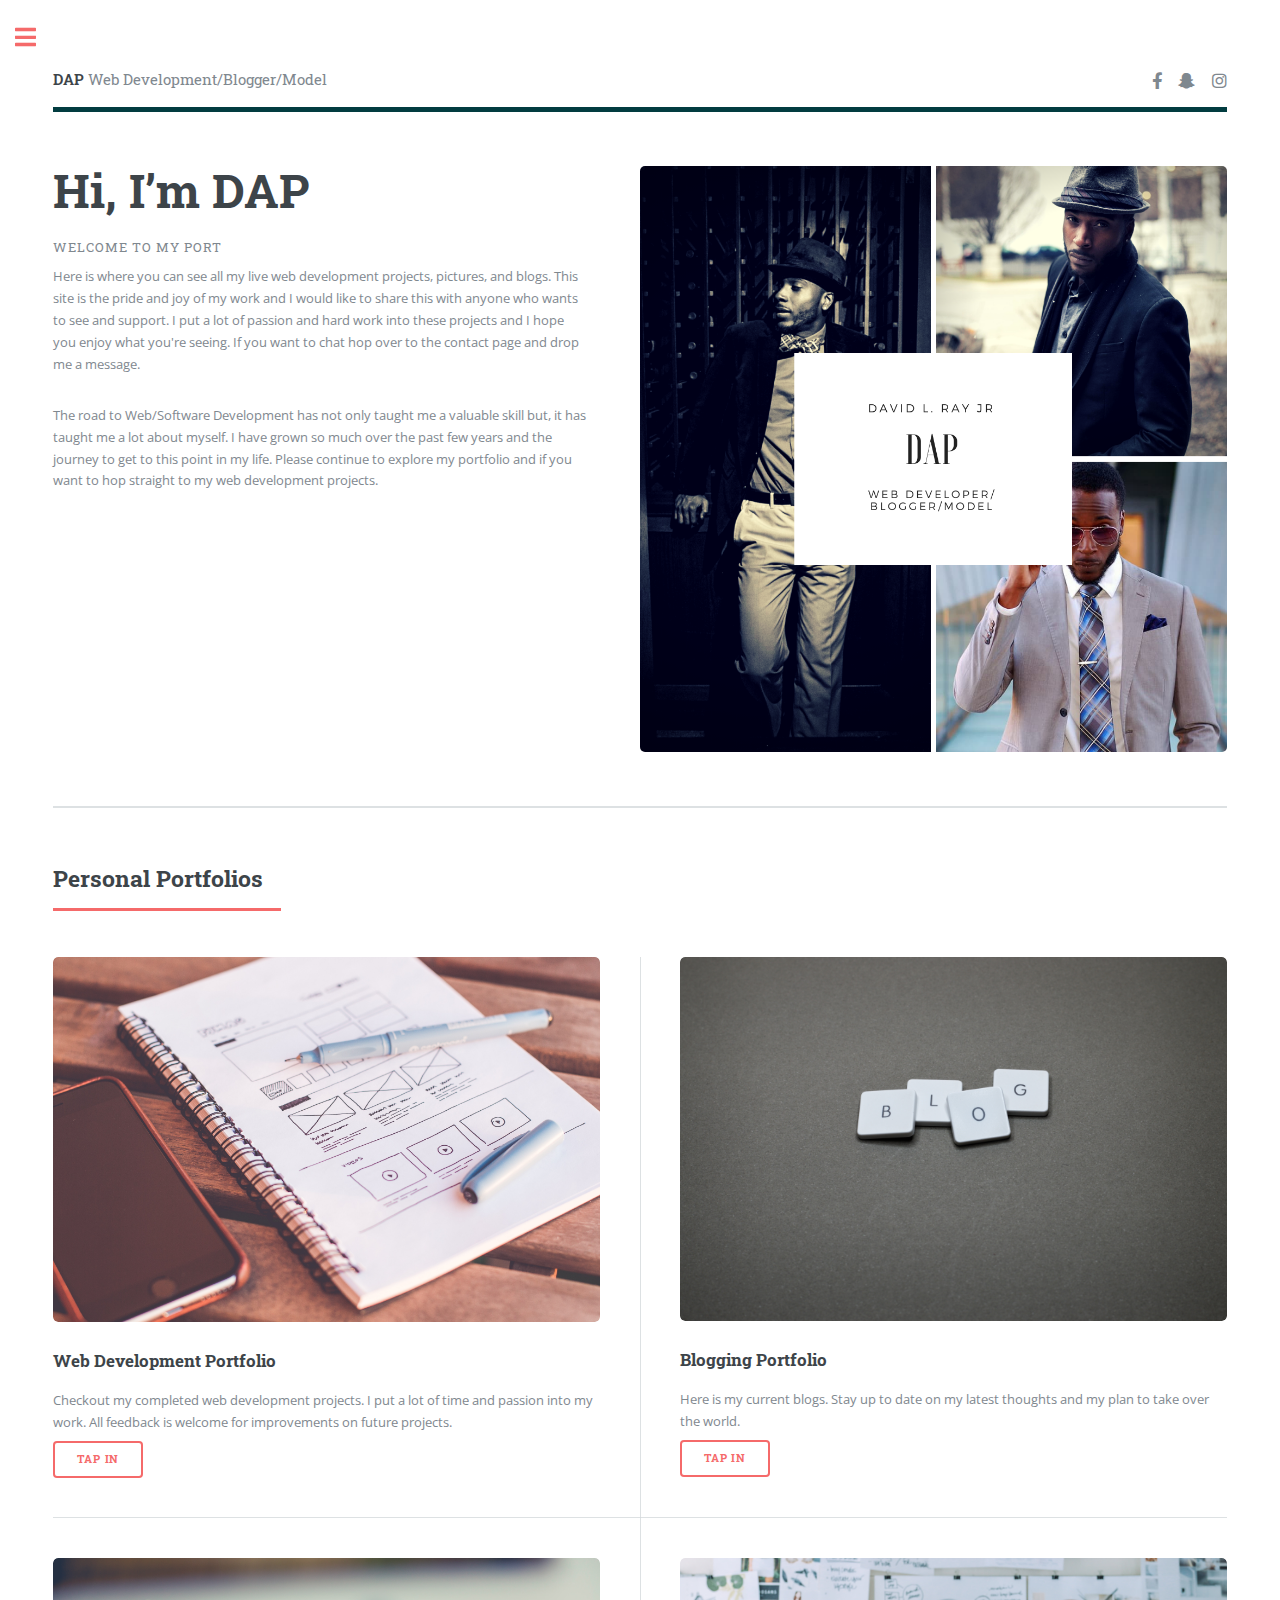
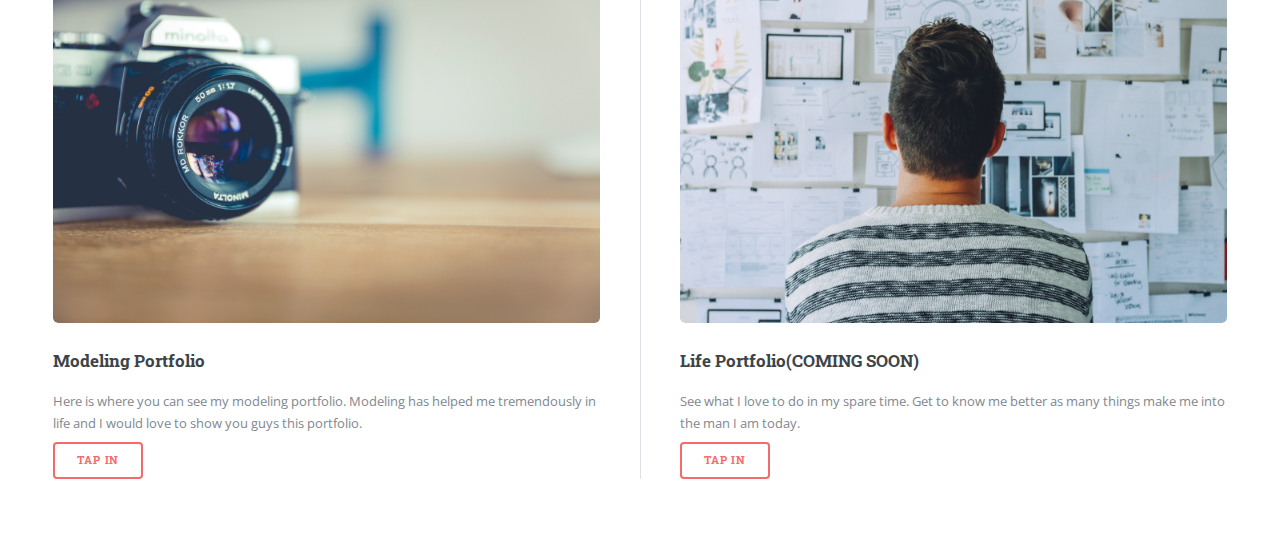
<file: index.html>
<!DOCTYPE HTML>
<!--
	Editorial by HTML5 UP
	html5up.net | @ajlkn
	Free for personal and commercial use under the CCA 3.0 license (html5up.net/license)
-->
<html>

<head>
	<title>David - Portfolio</title>
	<meta charset="utf-8" />
	<meta name="viewport" content="width=device-width, initial-scale=1, user-scalable=no" />
	<link rel="stylesheet" href="assets/css/main.css" />
</head>

<body class="is-preload">

	<!-- Wrapper -->
	<div id="wrapper">

		<!-- Main -->
		<div id="main">
			<div class="inner">

				<!-- Header -->
				<header id="header">
					<a href="index.html" class="logo"><strong>DAP</strong> Web Development/Blogger/Model</a>
					<ul class="icons">
						<li><a href="https://www.facebook.com/ImodelIspeak15?ref=bookmarks"
								class="icon brands fa-facebook-f" target="_blank"><span
									class="label">Facebook</span></a></li>
						<li><a href="#" class="icon brands fa-snapchat-ghost" target="_blank"><span
									class="label">Snapchat</span></a></li>
						<li><a href="https://www.instagram.com/tapthedap/" class="icon brands fa-instagram"
								target="_blank"><span class="label">Instagram</span></a></li>
					</ul>
				</header>

				<!-- Banner -->
				<section id="banner">
					<div class="content">
						<header>
							<h1>Hi, I’m DAP<br />
							</h1>
							<p>Welcome to my Port</p>
						</header>
						<p>Here is where you can see all my live web development projects, pictures, and blogs. This
							site
							is the pride and joy of my work and I would like to share this with anyone who wants to see
							and
							support. I put a lot of passion and hard work into these projects and I hope you enjoy what
							you're seeing. If you want to chat hop over to the contact page and drop me a message.
						</p>

						<br>

						<p>
							The road to Web/Software Development has not only taught me a valuable skill but, it has
							taught
							me a lot about myself. I have grown so much over the past few years and the journey to get
							to
							this point in my life. Please continue to explore my portfolio and if you want to hop
							straight
							to my web development projects.
						</p>
						<ul class="actions">
						</ul>
					</div>
					<span class="image object">
						<img src="images/DapperDave(1).png" alt="" />
					</span>
				</section>


				<!-- Section -->
				<section>
					<header class="major">
						<h2>Personal Portfolios</h2>
					</header>
					<div class="posts">
						<article>
							<a href="" class="image"><img src="images/notebook-beside-the-iphone-on-table-196644.jpg"
									alt="" /></a>
							<h3>Web Development Portfolio</h3>
							<p></p>
								Checkout my completed web development projects. I put a lot of time and passion into my
								work. All feedback is welcome for improvements on future projects.
							</P>
							<ul class="actions">
								<li><a href="webd.html" class="button" target="_blank">TAP IN</a></li>
							</ul>
						</article>
						<article>
							<a href="#" class="image"><img src="images/blog-blocks-wallpaper-1591056.jpg" alt="" /></a>
							<h3>Blogging Portfolio</h3>
							<p>Here is my current blogs. Stay up to date on my latest thoughts and my plan to take over
								the world.
							</p>
							<ul class="actions">
								<li><a href="blogger.html" class="button" target="_blank">TAP IN</a></li>
							</ul>
						</article>
						<article>
							<a href="#" class="image"><img src="images/pexels-122400.jpg" alt="" /></a>
							<h3>Modeling Portfolio</h3>
							<p>Here is where you can see my modeling portfolio. Modeling has helped me tremendously
								in life and I would love to show you guys this portfolio.
							</p>
							<ul class="actions">
								<li><a href="modeling.html" class="button" target="_blank">TAP IN</a></li>
							</ul>
						</article>
						<article>
							<a href="#" class="image"><img
									src="images/man-wearing-black-and-white-stripe-shirt-looking-at-white-212286.jpg"
									alt="" /></a>
							<h3>Life Portfolio(COMING SOON)</h3>
							<p>See what I love to do in my spare time. Get to know me better as many things make me into
								the man I am today.</p>
							<ul class="actions">
								<li><a href="#" class="button" target="_blank">TAP IN</a></li>
							</ul>
						</article>
					</div>
				</section>

			</div>
		</div>

		<!-- Sidebar -->
		<div id="sidebar">
			<div class="inner">

				<!-- Search -->
				<section id="search" class="alt">
					<form method="post" action="#">
						<input type="text" name="query" id="query" placeholder="Search" />
					</form>
				</section>

				<!-- Menu -->
				<nav id="menu">
					<header class="major">
						<h2>Menu</h2>
					</header>
					<ul>
						<li><a href="index.html">Home</a></li>
						<li><a href="webd.html">Portfolio</a></li>
						<li><a href="p#">About(COMING SOON)</a></li>
						<li><a href="#">Let's Chat(COMING SOON)</a></li>
					</ul>
				</nav>

				<!-- Section -->
				<section>
					<header class="major">
						<h2>Get in touch</h2>
					</header>
					<p> Let's chat and share ideas. If I look like a suitable canidate for your comapny, please reach
						out to me.</p>
					<ul class="contact">
						<li class="icon solid fa-envelope"><a href="#">dlrayjr89@gmail.com</a></li>
						<li class="icon solid fa-phone">(614) 681.0179</li>
						<li class="icon solid fa-home">Columbus, OH</li>
					</ul>
				</section>

				<!-- Footer -->
				<footer id="footer">
					<p class="copyright">&copy; tapTheDAP. All rights reserved. <a href="https://html5up.net">HTML5
							UP</a>.</p>
				</footer>

			</div>
		</div>

	</div>

	<!-- Scripts -->
	<script src="assets/js/jquery.min.js"></script>
	<script src="assets/js/browser.min.js"></script>
	<script src="assets/js/breakpoints.min.js"></script>
	<script src="assets/js/util.js"></script>
	<script src="assets/js/main.js"></script>

</body>

</html>
</file>
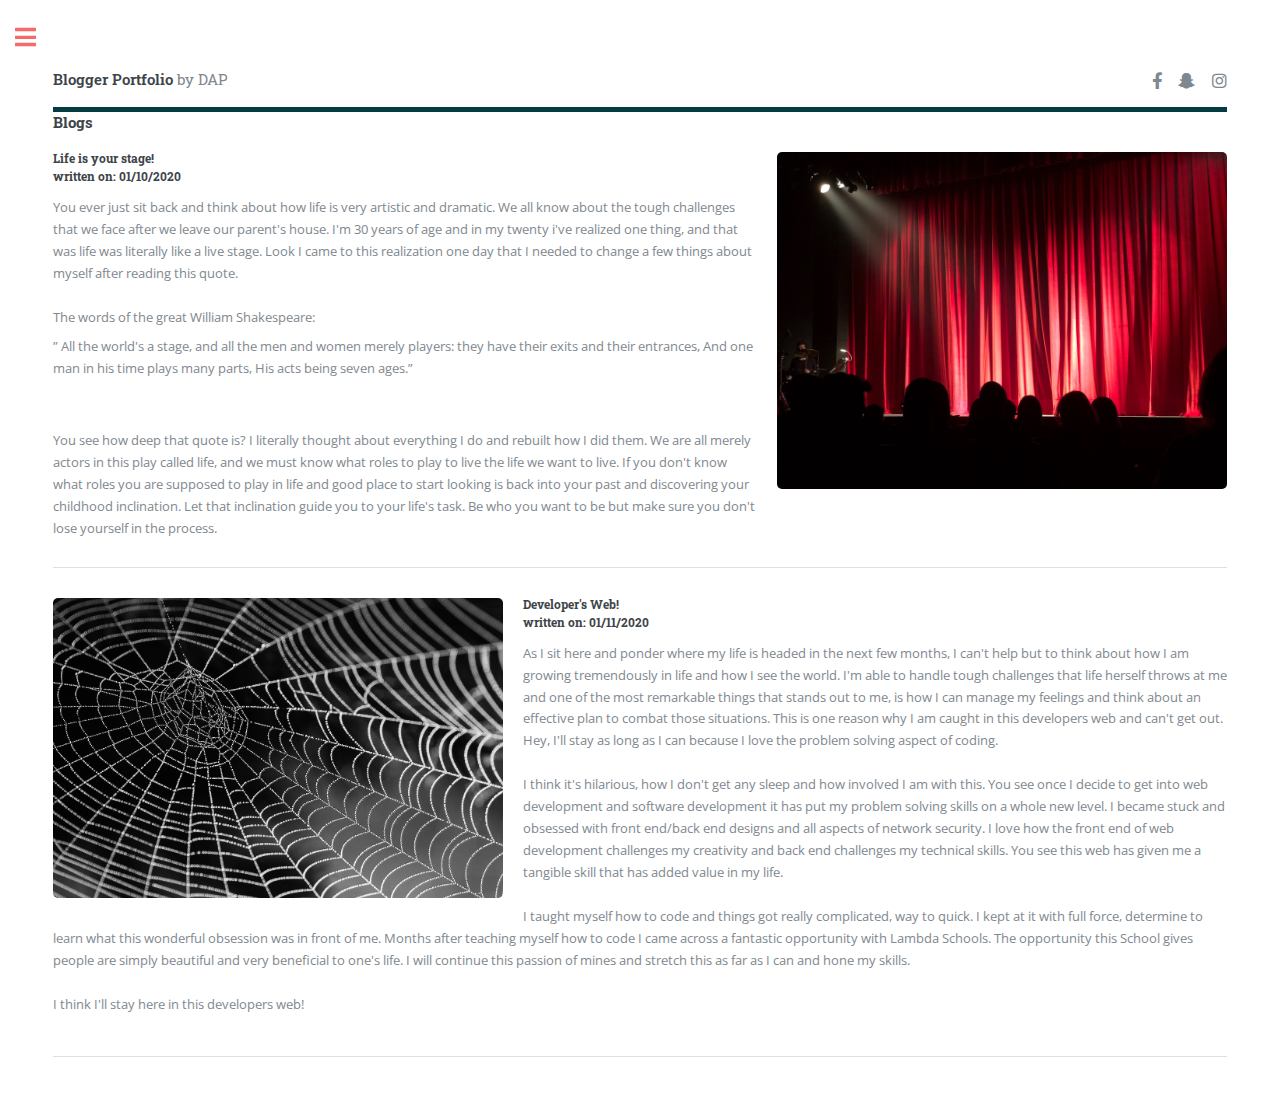
<file: blogger.html>
<!DOCTYPE HTML>
<!--
	Editorial by HTML5 UP
	html5up.net | @ajlkn
	Free for personal and commercial use under the CCA 3.0 license (html5up.net/license)
-->
<html>

<head>
	<title>DAPS - Blogger portfolio</title>
	<meta charset="utf-8" />
	<meta name="viewport" content="width=device-width, initial-scale=1, user-scalable=no" />
	<link rel="stylesheet" href="assets/css/main.css" />
</head>

<body class="is-preload">

	<!-- Wrapper -->
	<div id="wrapper">

		<!-- Main -->
		<div id="main">
			<div class="inner">

				<!-- Header -->
				<header id="header">
					<a href="index.html" class="logo"><strong>Blogger Portfolio</strong> by DAP</a>
					<ul class="icons">

						<li><a href="https://www.facebook.com/ImodelIspeak15?ref=bookmarks"
								class="icon brands fa-facebook-f"><span class="label">Facebook</span></a></li>
						<li><a href="#" class="icon brands fa-snapchat-ghost"><span class="label">Snapchat</span></a>
						</li>
						<li><a href="https://www.instagram.com/tapthedap/" class="icon brands fa-instagram"><span
									class="label">Instagram</span></a></li>
					</ul>
				</header>


				<!-- Content -->
				<h4>Blogs</h4>
				<p><span class="image right"><img src="images/people-at-theater-713149.jpg" alt="" /></span>
					<h5>Life is your stage! <br> written on: 01/10/2020 </h5>
					</span>
					<p> You ever just sit back and think about how life is very artistic and dramatic. We all know about
						the tough challenges that we face after we leave our parent's house. I'm 30 years of age and in
						my twenty i've realized one thing, and that was life was literally like a live stage. Look I
						came to this realization one day that I needed to change a few things about myself after reading
						this
						quote.
						<br>
						<br>

						The words of the great William Shakespeare:

						<p>” All the world's a stage, and all the men and women merely players: they have their exits
							and
							their entrances, And one man in his time plays many parts, His acts being seven ages.”</p>

						<br>
						<br>

						<p>You see how deep that quote is? I literally thought about everything I do and rebuilt how I
							did them. We are all merely actors in this play called life, and we must know what roles to
							play to
							live the life we want to live. If you don't know what roles you are supposed to play in life
							and good place to start looking is back into your past and discovering your childhood
							inclination. Let that
							inclination guide you to your life's task. Be who you want to be but make sure you don't
							lose yourself in the process.</p>

						<hr>
						<p><span class="image left"><img src="images/spider-web-34225.jpg" alt="" /></span>
							<h5>Developer's Web! <br> written on: 01/11/2020 </h5>
							</span>

							<p>As I sit here and ponder where my life is headed in the next few months, I can't help but
								to think about how
								I am growing tremendously in life and how I see the world.
								I'm able to handle tough challenges that life herself throws at me and one of the most
								remarkable things that stands out to me, is how I can manage my feelings and think about
								an effective plan to combat those situations. This is one reason why I am caught in this
								developers
								web and can't get out. Hey, I'll stay as long as I can because I love the problem
								solving aspect of coding.

								<br>
								<br>

								I think it's hilarious, how I don't get any sleep and how involved I am with this. You
								see once I decide to get into web development
								and software development it has put my problem solving skills on a whole new level. I
								became
								stuck and obsessed with front end/back end designs
								and all aspects of network security. I love how the front end of web development
								challenges my creativity and back end challenges my technical skills. You see this web
								has given me a tangible skill that has added value in my life.
								<br>
								<br>
								I taught myself how to code and things got really complicated, way to quick. I kept at
								it with full force,
								determine to learn what this wonderful obsession was in front of me. Months after
								teaching myself how to code I came
								across a fantastic opportunity with Lambda Schools. The opportunity this School gives
								people are simply beautiful
								and very beneficial to one's life. I will continue this passion of mines and stretch
								this as far as I can and hone my skills.

								<br>
								<br>

								I think I'll stay here in this developers web!
							</p>
							<hr class="major" />

							<!-- Elements -->
							<div class="row gtr-200">
								<div class="col-6 col-12-medium">

									<div class="row">
										<div class="col-6 col-12-small">

										</div>
										<div class="col-6 col-12-small">

										</div>
										<div class="col-6 col-12-small">

										</div>
										<div class="col-6 col-12-small">

										</div>
									</div>
								</div>
							</div>
							</section>
			</div>
		</div>

		<!-- Sidebar -->
		<div id="sidebar">
			<div class="inner">

				<!-- Search -->
				<section id="search" class="alt">
					<form method="post" action="#">
						<input type="text" name="query" id="query" placeholder="Search" />
					</form>
				</section>

				<!-- Menu -->
				<nav id="menu">
					<header class="major">
						<h2>Portfolio's</h2>
					</header>
					<ul>
						<li><a href="webd.html">Web Development Portfolio</a></li>
						<li><a href="blogger.html">Blogger Portfolio</a></li>
						<li><a href="modeling.html">Modeling Portfolio</a></li>
						<li><a href="#">Life Portfolio(COMING SOON)</a></li>
						<li><a href="index.html">Back Home</a></li>
					</ul>
				</nav>

				<!-- Section -->
				<section>
					<header class="major">
						<h2>Get in touch</h2>
					</header>
					<p>Contact Me</p>
					<ul class="contact">
						<li class="icon solid fa-envelope"><a href="#">dlrayjr89@gmail.com</a></li>
						<li class="icon solid fa-phone">(614) 681.0179 </li>
						<li class="icon solid fa-home">Columbus, OH</li>
					</ul>
				</section>

				<!-- Footer -->
				<footer id="footer">
					<p class="copyright">&copy; tapTheDAP. All rights reserved. Demo Images: Design: <a
							href="https://html5up.net">HTML5 UP</a>.</p>
				</footer>

			</div>
		</div>

	</div>

	<!-- Scripts -->
	<script src="assets/js/jquery.min.js"></script>
	<script src="assets/js/browser.min.js"></script>
	<script src="assets/js/breakpoints.min.js"></script>
	<script src="assets/js/util.js"></script>
	<script src="assets/js/main.js"></script>

</body>

</html>
</file>
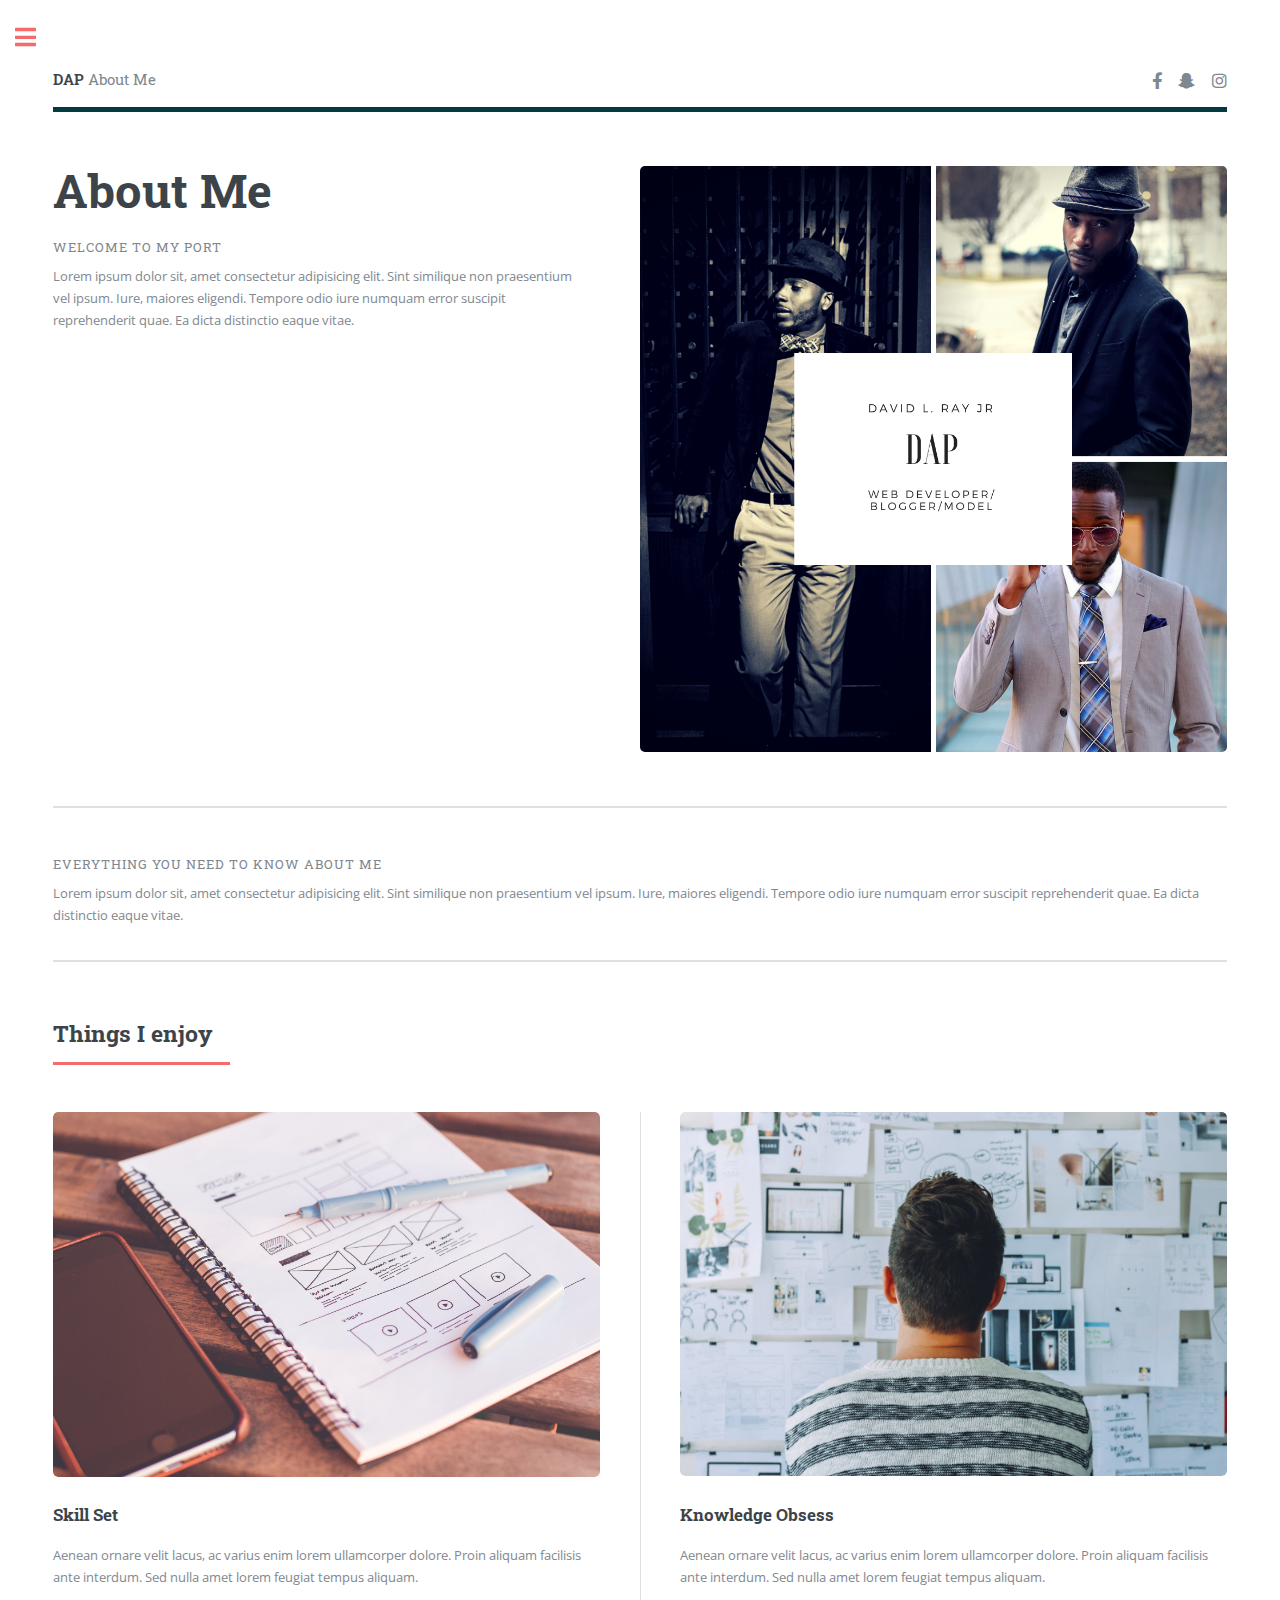
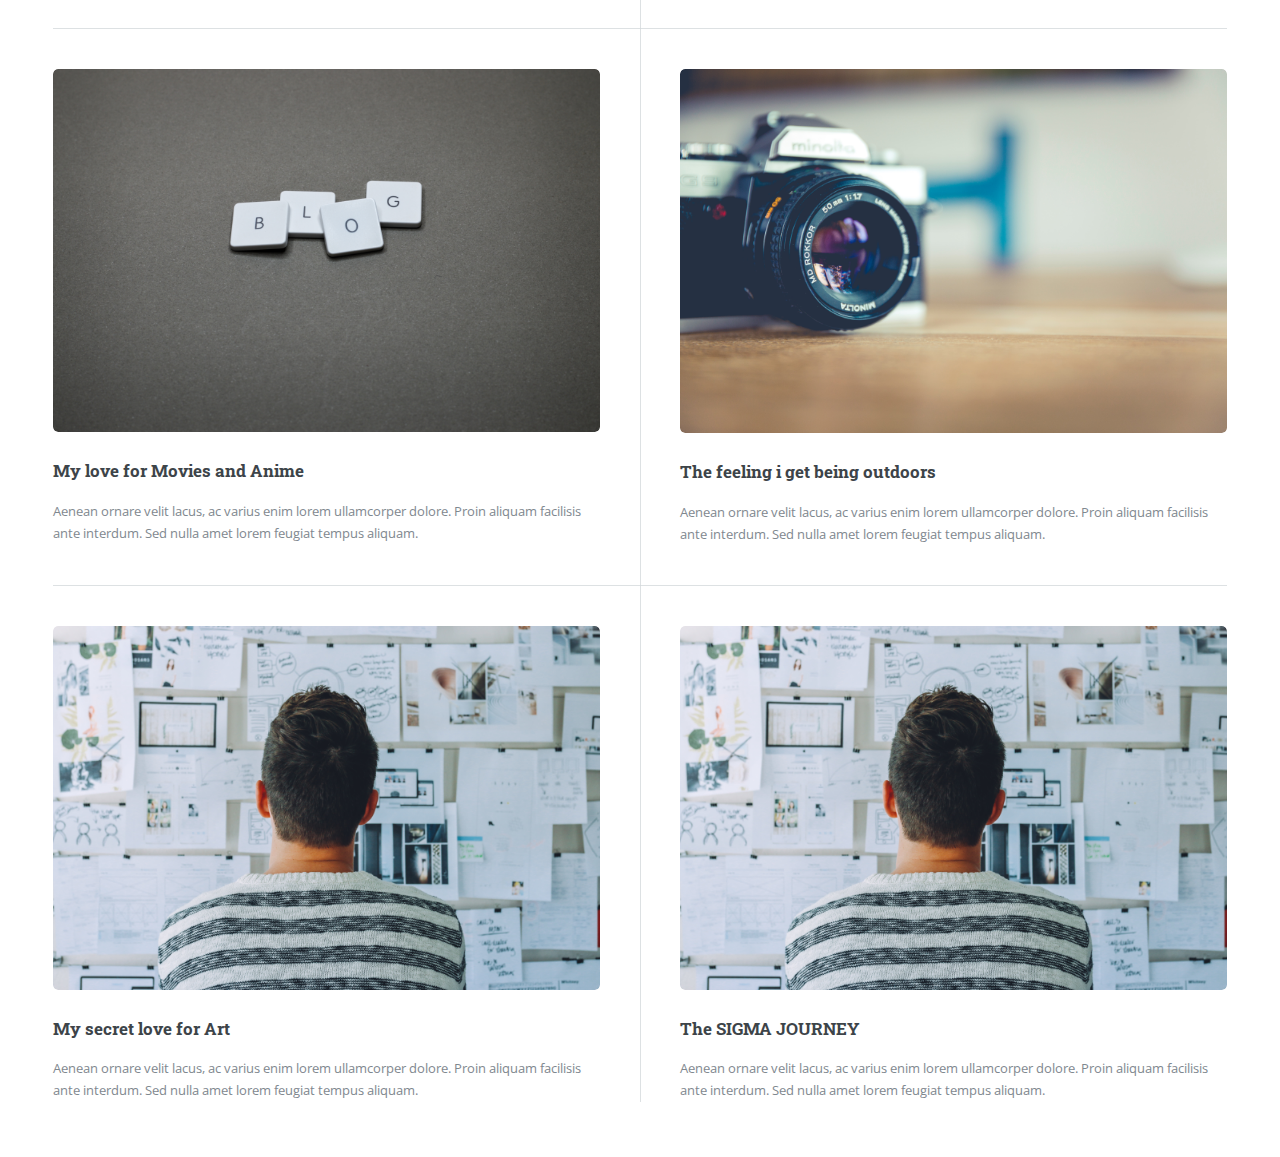
<file: personal.html>
<!DOCTYPE HTML>
<!--
	Editorial by HTML5 UP
	html5up.net | @ajlkn
	Free for personal and commercial use under the CCA 3.0 license (html5up.net/license)
-->
<html>
	<head>
		<title>David - About Me</title>
		<meta charset="utf-8" />
		<meta name="viewport" content="width=device-width, initial-scale=1, user-scalable=no" />
		<link rel="stylesheet" href="assets/css/main.css" />
	</head>
	<body class="is-preload">

		<!-- Wrapper -->
			<div id="wrapper">

				<!-- Main -->
					<div id="main">
						<div class="inner">

							<!-- Header -->
								<header id="header">
									<a href="index.html" class="logo"><strong>DAP</strong> About Me</a>
									<ul class="icons">
										<li><a href="#" class="icon brands fa-facebook-f"><span class="label">Facebook</span></a></li>
										<li><a href="#" class="icon brands fa-snapchat-ghost"><span class="label">Snapchat</span></a></li>
										<li><a href="#" class="icon brands fa-instagram"><span class="label">Instagram</span></a></li>
									</ul>
								</header>

							<!-- Banner -->
								<section id="banner">
									<div class="content">
										<header>
											<h1>About Me<br />
											</h1>
											<p>Welcome to my Port</p>
										</header>
										<p> Lorem ipsum dolor sit, amet consectetur adipisicing elit. Sint similique non praesentium vel ipsum. Iure, maiores eligendi. Tempore odio iure numquam error suscipit reprehenderit quae. Ea dicta distinctio eaque vitae.
									</div>
									<span class="image object">
										<img src="images/DapperDave(1).png" alt=""/>
									</span>
                                </section>
                                
                                <section id="banner">
									<div class="content">
										<header>
											<p>Everything you need to Know about me</p>
										</header>
										<p> Lorem ipsum dolor sit, amet consectetur adipisicing elit. Sint similique non praesentium vel ipsum. Iure, maiores eligendi. Tempore odio iure numquam error suscipit reprehenderit quae. Ea dicta distinctio eaque vitae.
                                        </div>
                                        
                                </section>
                                


							<!-- Section -->
								<section>
									<header class="major">
										<h2>Things I enjoy</h2>
									</header>
									<div class="posts">
                                       
										<article>
											<a href="" class="image"><img src="images/notebook-beside-the-iphone-on-table-196644.jpg" alt="" /></a>
											<h3>Skill Set</h3>
											<p>Aenean ornare velit lacus, ac varius enim lorem ullamcorper dolore. Proin aliquam facilisis ante interdum. Sed nulla amet lorem feugiat tempus aliquam.</p>
                                        </article>
                                        <article>
											<a href="#" class="image"><img src="images/man-wearing-black-and-white-stripe-shirt-looking-at-white-212286.jpg" alt="" /></a>
											<h3>Knowledge Obsess</h3>
											<p>Aenean ornare velit lacus, ac varius enim lorem ullamcorper dolore. Proin aliquam facilisis ante interdum. Sed nulla amet lorem feugiat tempus aliquam.</p>
										
										</article>
										<article>
											<a href="#" class="image"><img src="images/blog-blocks-wallpaper-1591056.jpg" alt="" /></a>
											<h3>My love for Movies and Anime</h3>
											<p>Aenean ornare velit lacus, ac varius enim lorem ullamcorper dolore. Proin aliquam facilisis ante interdum. Sed nulla amet lorem feugiat tempus aliquam.</p>
										
										</article>
										<article>
											<a href="#" class="image"><img src="images/pexels-122400.jpg" alt="" /></a>
											<h3>The feeling i get being outdoors</h3>
											<p>Aenean ornare velit lacus, ac varius enim lorem ullamcorper dolore. Proin aliquam facilisis ante interdum. Sed nulla amet lorem feugiat tempus aliquam.</p>
											
										</article>
										<article>
											<a href="#" class="image"><img src="images/man-wearing-black-and-white-stripe-shirt-looking-at-white-212286.jpg" alt="" /></a>
											<h3>My secret love for Art</h3>
											<p>Aenean ornare velit lacus, ac varius enim lorem ullamcorper dolore. Proin aliquam facilisis ante interdum. Sed nulla amet lorem feugiat tempus aliquam.</p>
										
                                        </article>
                                        <article>
											<a href="#" class="image"><img src="images/man-wearing-black-and-white-stripe-shirt-looking-at-white-212286.jpg" alt="" /></a>
											<h3>The SIGMA JOURNEY</h3>
											<p>Aenean ornare velit lacus, ac varius enim lorem ullamcorper dolore. Proin aliquam facilisis ante interdum. Sed nulla amet lorem feugiat tempus aliquam.</p>
										
                                        </article>
									</div>
								</section>

						</div>
					</div>

				<!-- Sidebar -->
					<div id="sidebar">
						<div class="inner">

							<!-- Search -->
								<section id="search" class="alt">
									<form method="post" action="#">
										<input type="text" name="query" id="query" placeholder="Search" />
									</form>
								</section>

							<!-- Menu -->
								<nav id="menu">
									<header class="major">
										<h2>Menu</h2>
									</header>
									<ul>
                                        <li><a href="webd.html">Web Development Portfolio</a></li>
										<li><a href="blogger.html">Blogger Portfolio</a> </li>
										<li><a href="#">Modeling Portfolio</a></li>
										<li><a href="personal.html">Life Portfolio</a></li>
										<li><a href="index.html">Back Home</a></li>
									</ul>
								</nav>

							<!-- Section -->
								<section>
									<header class="major">
										<h2>Get in touch</h2>
									</header>
									<p> Let's chat and share ideas. If I look like a suitable canidate for your comapny, please reach out to me.</p>
									<ul class="contact">
										<li class="icon solid fa-envelope"><a href="#">dlrayjr89@gmail.com</a></li>
										<li class="icon solid fa-phone">(614) 681.0179</li>
										<li class="icon solid fa-home">Columbus, OH</li>
									</ul>
								</section>

							<!-- Footer -->
								<footer id="footer">
									<p class="copyright">&copy; Untitled. All rights reserved. Demo Images: <a href="https://unsplash.com">Unsplash</a>. Design: <a href="https://html5up.net">HTML5 UP</a>.</p>
								</footer>

						</div>
					</div>

			</div>

		<!-- Scripts -->
			<script src="assets/js/jquery.min.js"></script>
			<script src="assets/js/browser.min.js"></script>
			<script src="assets/js/breakpoints.min.js"></script>
			<script src="assets/js/util.js"></script>
			<script src="assets/js/main.js"></script>

	</body>
</html>
</file>
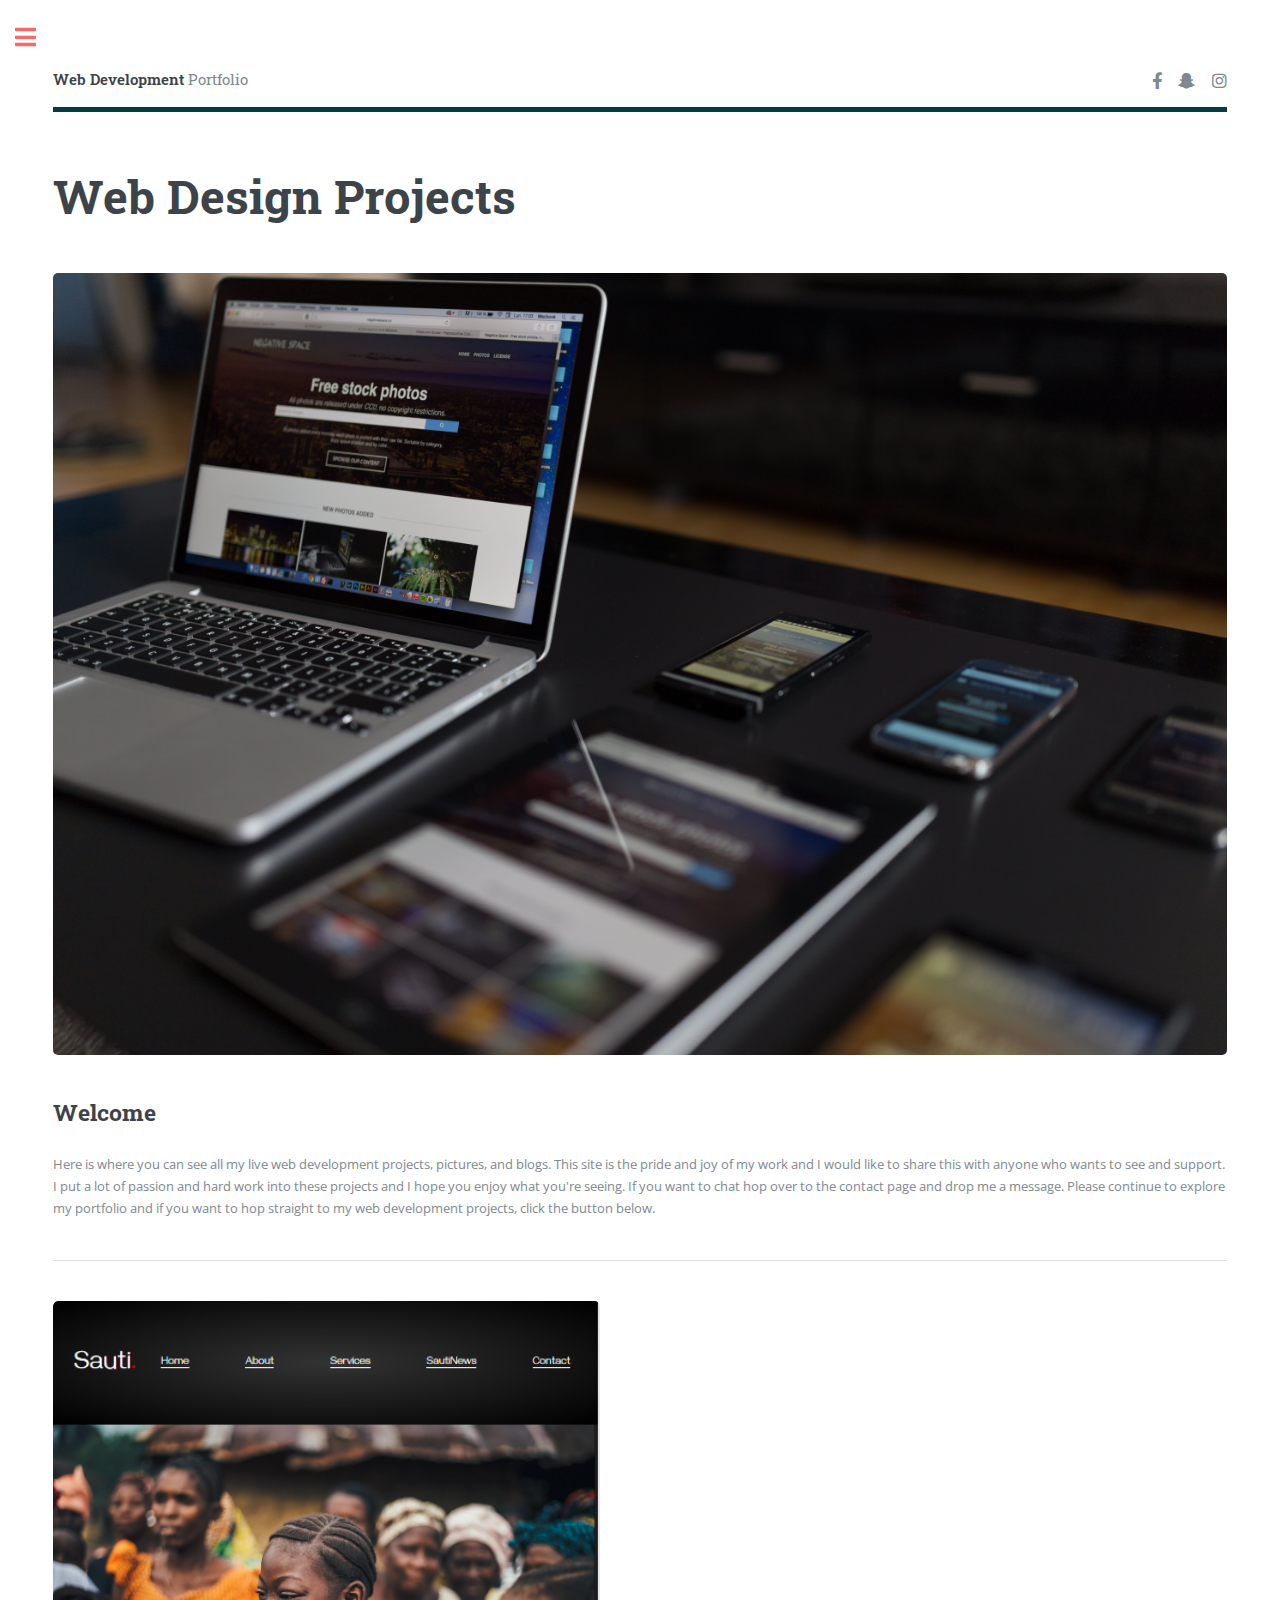
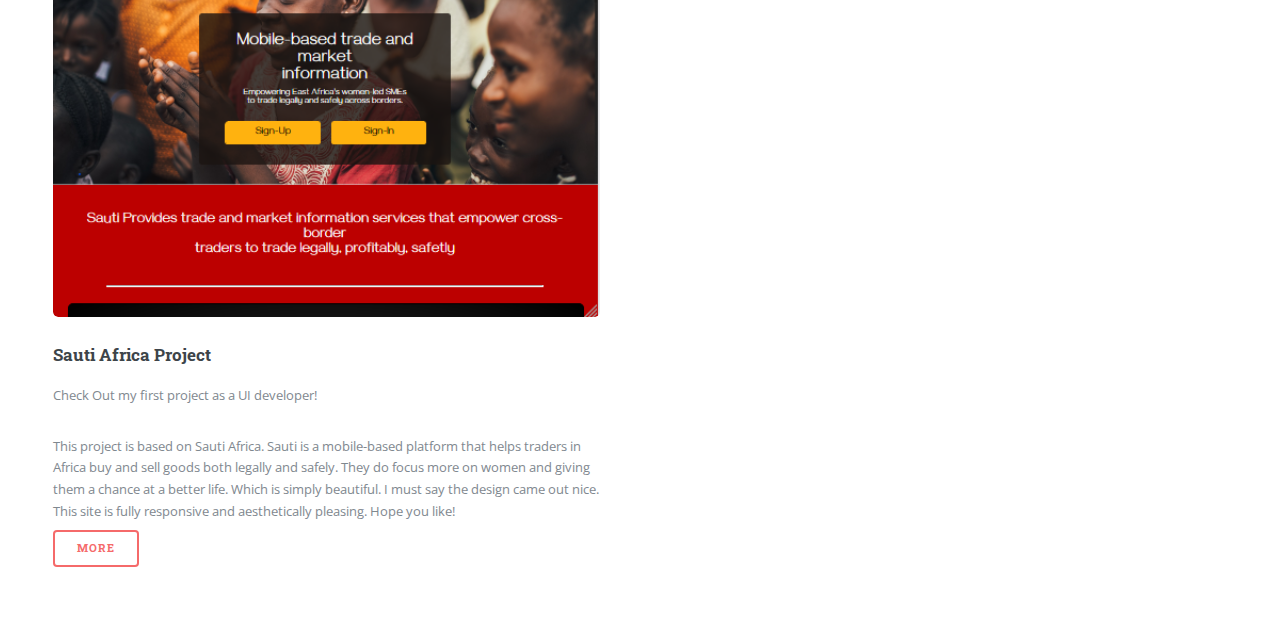
<file: webd.html>
<!DOCTYPE HTML>
<!--
	Editorial by HTML5 UP
	html5up.net | @ajlkn
	Free for personal and commercial use under the CCA 3.0 license (html5up.net/license)
-->
<html>

<head>
	<title>DAP'S - Web Development Portfolio</title>
	<meta charset="utf-8" />
	<meta name="viewport" content="width=device-width, initial-scale=1, user-scalable=no" />
	<link rel="stylesheet" href="assets/css/main.css" />
</head>

<body class="is-preload">

	<!-- Wrapper -->
	<div id="wrapper">

		<!-- Main -->
		<div id="main">
			<div class="inner">

				<!-- Header -->
				<header id="header">
					<a href="index.html" class="logo"><strong>Web Development</strong> Portfolio</a>
					<ul class="icons">
						<li><a href="https://www.facebook.com/ImodelIspeak15?ref=bookmarks"
								class="icon brands fa-facebook-f" target="_blank"><span
									class="label">Facebook</span></a></li>
						<li><a href="#" class="icon brands fa-snapchat-ghost" target="_blank"><span
									class="label">Snapchat</span></a>
						</li>
						<li><a href="https://www.instagram.com/tapthedap/" class="icon brands fa-instagram"
								target="_blank"><span class="label">Instagram</span></a></li>
					</ul>
				</header>

				<!-- Content -->
				<section>
					<header class="main">
						<h1>Web Design Projects</h1>
					</header>

					<span class="image main"><img src="images/iphone-dark-notebook-pen-34140.jpg" alt="" /></span>

					<p>
						<h2>Welcome</h2>
						<p>
							Here is where you can see all my live web development projects, pictures, and blogs. This
							site is the pride and joy of my work and I would like to share this with anyone who wants to
							see and support. I put a lot of passion and hard work into these projects and I hope you
							enjoy what you're seeing. If you want to chat hop over to the contact page and drop me a
							message.

							Please continue to explore my portfolio and if you want to hop straight to my web
							development projects, click the button below.
						</p>
					</p>

					<hr class="major" />
					<div class="posts">
						<article>
							<a href="#" class="image"><img src="images/sautiAfrica.PNG" alt="" /></a>
							<h3>Sauti Africa Project </h3>
							<p>Check Out my first project as a UI developer!</p><br>

							<p>This project is based on Sauti Africa. Sauti is a mobile-based platform that helps
								traders in Africa buy and sell goods both legally and safely. They do focus more on
								women and giving them a chance at a better life. Which is simply beautiful.

								I must say the design came out nice. This site is fully responsive and aesthetically
								pleasing. Hope you like! </p>
							<ul class="actions">
								<li><a href="https://dlray89.github.io/SautiAfrica/" class="button"
										target="_blank">More</a></li>
							</ul>
						</article>
				</section>

			</div>
		</div>

		<!-- Sidebar -->
		<div id="sidebar">
			<div class="inner">

				<!-- Search -->
				<section id="search" class="alt">
					<form method="post" action="#">
						<input type="text" name="query" id="query" placeholder="Search" />
					</form>
				</section>

				<!-- Menu -->
				<nav id="menu">
					<header class="major">
						<h2>Portfolio's</h2>
					</header>
					<ul>
						<li><a href="webd.html">Web Development Portfolio</a></li>
						<li><a href="blogger.html">Blogger Portfolio</a> </li>
						<li><a href="modeling.html">Modeling Portfolio</a></li>
						<li><a href="#">Life Portfolio(COMING SOON)</a></li>
						<li><a href="index.html">Back Home</a></li>
					</ul>
				</nav>
				<!-- Section -->
				<section>
					<header class="major">
						<h2>Get in touch</h2>
					</header>
					<p>Contact Me</p>
					<ul class="contact">
						<li class="icon solid fa-envelope"><a href="#">dlrayjr89@gmail.com</a></li>
						<li class="icon solid fa-phone">(614)691.0179</li>
						<li class="icon solid fa-home">Columbus, OH</li>
					</ul>
				</section>

				<!-- Footer -->
				<footer id="footer">
					<p class="copyright">&copy; tapTheDAP. All rights reserved. Design: <a
							href="https://html5up.net">HTML5
							UP</a>.</p>
				</footer>

			</div>
		</div>

	</div>

	<!-- Scripts -->
	<script src="assets/js/jquery.min.js"></script>
	<script src="assets/js/browser.min.js"></script>
	<script src="assets/js/breakpoints.min.js"></script>
	<script src="assets/js/util.js"></script>
	<script src="assets/js/main.js"></script>

</body>

</html>
</file>
<file: assets/css/main.css>
@import url(fontawesome-all.min.css);
@import url("https://fonts.googleapis.com/css?family=Open+Sans:400,600,400italic,600italic|Roboto+Slab:400,700");
/*
	Editorial by HTML5 UP
	html5up.net | @ajlkn
	Free for personal and commercial use under the CCA 3.0 license (html5up.net/license)
*/
html, body, div, span, applet, object,
iframe, h1, h2, h3, h4, h5, h6, p, blockquote,
pre, a, abbr, acronym, address, big, cite,
code, del, dfn, em, img, ins, kbd, q, s, samp,
small, strike, strong, sub, sup, tt, var, b,
u, i, center, dl, dt, dd, ol, ul, li, fieldset,
form, label, legend, table, caption, tbody,
tfoot, thead, tr, th, td, article, aside,
canvas, details, embed, figure, figcaption,
footer, header, hgroup, menu, nav, output, ruby,
section, summary, time, mark, audio, video {
  margin: 0;
  padding: 0;
  border: 0;
  font-size: 100%;
  font: inherit;
  vertical-align: baseline; }

article, aside, details, figcaption, figure,
footer, header, hgroup, menu, nav, section {
  display: block; }

body {
  line-height: 1; }

ol, ul {
  list-style: none; }

blockquote, q {
  quotes: none; }
  blockquote:before, blockquote:after, q:before, q:after {
    content: '';
    content: none; }

table {
  border-collapse: collapse;
  border-spacing: 0; }

body {
  -webkit-text-size-adjust: none; }

mark {
  background-color: transparent;
  color: inherit; }

input::-moz-focus-inner {
  border: 0;
  padding: 0; }

input, select, textarea {
  -moz-appearance: none;
  -webkit-appearance: none;
  -ms-appearance: none;
  appearance: none; }

/* Basic */
@-ms-viewport {
  width: device-width; }

body {
  -ms-overflow-style: scrollbar; }

@media screen and (max-width: 480px) {
  html, body {
    min-width: 320px; } }

html {
  box-sizing: border-box; }

*, *:before, *:after {
  box-sizing: inherit; }

body {
  background: #ffffff; }
  body.is-preload *, body.is-preload *:before, body.is-preload *:after, body.is-resizing *, body.is-resizing *:before, body.is-resizing *:after {
    -moz-animation: none !important;
    -webkit-animation: none !important;
    -ms-animation: none !important;
    animation: none !important;
    -moz-transition: none !important;
    -webkit-transition: none !important;
    -ms-transition: none !important;
    transition: none !important; }

/* Type */
body, input, select, textarea {
  color: #7f888f;
  font-family: "Open Sans", sans-serif;
  font-size: 13pt;
  font-weight: 400;
  line-height: 1.65; }
  @media screen and (max-width: 1680px) {
    body, input, select, textarea {
      font-size: 11pt; } }
  @media screen and (max-width: 1280px) {
    body, input, select, textarea {
      font-size: 10pt; } }
  @media screen and (max-width: 360px) {
    body, input, select, textarea {
      font-size: 9pt; } }

a {
  -moz-transition: color 0.2s ease-in-out, border-bottom-color 0.2s ease-in-out;
  -webkit-transition: color 0.2s ease-in-out, border-bottom-color 0.2s ease-in-out;
  -ms-transition: color 0.2s ease-in-out, border-bottom-color 0.2s ease-in-out;
  transition: color 0.2s ease-in-out, border-bottom-color 0.2s ease-in-out;
  border-bottom: dotted 1px;
  color: #f56a6a;
  text-decoration: none; }
  a:hover {
    border-bottom-color: #f56a6a;
    color: #f56a6a !important; }
    a:hover strong {
      color: inherit; }

strong, b {
  color: #3d4449;
  font-weight: 600; }

em, i {
  font-style: italic; }

p {
  margin: 0 0 .5em 0; }

h1, h2, h3, h4, h5, h6 {
  color: #3d4449;
  font-family: "Roboto Slab", serif;
  font-weight: 700;
  line-height: 1.5;
  margin: 0 0 1em 0; }
  h1 a, h2 a, h3 a, h4 a, h5 a, h6 a {
    color: inherit;
    text-decoration: none;
    border-bottom: 0; }

h1 {
  font-size: 4em;
  margin: 0 0 0.5em 0;
  line-height: 1.3; }

h2 {
  font-size: 1.75em; }

h3 {
  font-size: 1.25em; }

h4 {
  font-size: 1.1em; }

h5 {
  font-size: 0.9em; }

h6 {
  font-size: 0.7em; }

@media screen and (max-width: 1680px) {
  h1 {
    font-size: 3.5em; } }

@media screen and (max-width: 980px) {
  h1 {
    font-size: 3.25em; } }

@media screen and (max-width: 736px) {
  h1 {
    font-size: 2em;
    line-height: 1.4; }
  h2 {
    font-size: 1.5em; } }

sub {
  font-size: 0.8em;
  position: relative;
  top: 0.5em; }

sup {
  font-size: 0.8em;
  position: relative;
  top: -0.5em; }

blockquote {
  border-left: solid 3px rgba(210, 215, 217, 0.75);
  font-style: italic;
  margin: 0 0 2em 0;
  padding: 0.5em 0 0.5em 2em; }

code {
  background: rgba(230, 235, 237, 0.25);
  border-radius: 0.375em;
  border: solid 1px rgba(210, 215, 217, 0.75);
  font-family: "Courier New", monospace;
  font-size: 0.9em;
  margin: 0 0.25em;
  padding: 0.25em 0.65em; }

pre {
  -webkit-overflow-scrolling: touch;
  font-family: "Courier New", monospace;
  font-size: 0.9em;
  margin: 0 0 2em 0; }
  pre code {
    display: block;
    line-height: 1.75;
    padding: 1em 1.5em;
    overflow-x: auto; }

hr {
  border: 0;
  border-bottom: solid 1px rgba(210, 215, 217, 0.75);
  margin: 2em 0; }
  hr.major {
    margin: 3em 0; }

.align-left {
  text-align: left; }

.align-center {
  text-align: center; }

.align-right {
  text-align: right; }

/* Row */
.row {
  display: flex;
  flex-wrap: wrap;
  box-sizing: border-box;
  align-items: stretch; }
  .row > * {
    box-sizing: border-box; }
  .row.gtr-uniform > * > :last-child {
    margin-bottom: 0; }
  .row.aln-left {
    justify-content: flex-start; }
  .row.aln-center {
    justify-content: center; }
  .row.aln-right {
    justify-content: flex-end; }
  .row.aln-top {
    align-items: flex-start; }
  .row.aln-middle {
    align-items: center; }
  .row.aln-bottom {
    align-items: flex-end; }
  .row > .imp {
    order: -1; }
  .row > .col-1 {
    width: 8.33333%; }
  .row > .off-1 {
    margin-left: 8.33333%; }
  .row > .col-2 {
    width: 16.66667%; }
  .row > .off-2 {
    margin-left: 16.66667%; }
  .row > .col-3 {
    width: 25%; }
  .row > .off-3 {
    margin-left: 25%; }
  .row > .col-4 {
    width: 33.33333%; }
  .row > .off-4 {
    margin-left: 33.33333%; }
  .row > .col-5 {
    width: 41.66667%; }
  .row > .off-5 {
    margin-left: 41.66667%; }
  .row > .col-6 {
    width: 50%; }
  .row > .off-6 {
    margin-left: 50%; }
  .row > .col-7 {
    width: 58.33333%; }
  .row > .off-7 {
    margin-left: 58.33333%; }
  .row > .col-8 {
    width: 66.66667%; }
  .row > .off-8 {
    margin-left: 66.66667%; }
  .row > .col-9 {
    width: 75%; }
  .row > .off-9 {
    margin-left: 75%; }
  .row > .col-10 {
    width: 83.33333%; }
  .row > .off-10 {
    margin-left: 83.33333%; }
  .row > .col-11 {
    width: 91.66667%; }
  .row > .off-11 {
    margin-left: 91.66667%; }
  .row > .col-12 {
    width: 100%; }
  .row > .off-12 {
    margin-left: 100%; }
  .row.gtr-0 {
    margin-top: 0;
    margin-left: 0em; }
    .row.gtr-0 > * {
      padding: 0 0 0 0em; }
    .row.gtr-0.gtr-uniform {
      margin-top: 0em; }
      .row.gtr-0.gtr-uniform > * {
        padding-top: 0em; }
  .row.gtr-25 {
    margin-top: 0;
    margin-left: -0.375em; }
    .row.gtr-25 > * {
      padding: 0 0 0 0.375em; }
    .row.gtr-25.gtr-uniform {
      margin-top: -0.375em; }
      .row.gtr-25.gtr-uniform > * {
        padding-top: 0.375em; }
  .row.gtr-50 {
    margin-top: 0;
    margin-left: -0.75em; }
    .row.gtr-50 > * {
      padding: 0 0 0 0.75em; }
    .row.gtr-50.gtr-uniform {
      margin-top: -0.75em; }
      .row.gtr-50.gtr-uniform > * {
        padding-top: 0.75em; }
  .row {
    margin-top: 0;
    margin-left: -1.5em; }
    .row > * {
      padding: 0 0 0 1.5em; }
    .row.gtr-uniform {
      margin-top: -1.5em; }
      .row.gtr-uniform > * {
        padding-top: 1.5em; }
  .row.gtr-150 {
    margin-top: 0;
    margin-left: -2.25em; }
    .row.gtr-150 > * {
      padding: 0 0 0 2.25em; }
    .row.gtr-150.gtr-uniform {
      margin-top: -2.25em; }
      .row.gtr-150.gtr-uniform > * {
        padding-top: 2.25em; }
  .row.gtr-200 {
    margin-top: 0;
    margin-left: -3em; }
    .row.gtr-200 > * {
      padding: 0 0 0 3em; }
    .row.gtr-200.gtr-uniform {
      margin-top: -3em; }
      .row.gtr-200.gtr-uniform > * {
        padding-top: 3em; }
  @media screen and (max-width: 1680px) {
    .row {
      display: flex;
      flex-wrap: wrap;
      box-sizing: border-box;
      align-items: stretch; }
      .row > * {
        box-sizing: border-box; }
      .row.gtr-uniform > * > :last-child {
        margin-bottom: 0; }
      .row.aln-left {
        justify-content: flex-start; }
      .row.aln-center {
        justify-content: center; }
      .row.aln-right {
        justify-content: flex-end; }
      .row.aln-top {
        align-items: flex-start; }
      .row.aln-middle {
        align-items: center; }
      .row.aln-bottom {
        align-items: flex-end; }
      .row > .imp-xlarge {
        order: -1; }
      .row > .col-1-xlarge {
        width: 8.33333%; }
      .row > .off-1-xlarge {
        margin-left: 8.33333%; }
      .row > .col-2-xlarge {
        width: 16.66667%; }
      .row > .off-2-xlarge {
        margin-left: 16.66667%; }
      .row > .col-3-xlarge {
        width: 25%; }
      .row > .off-3-xlarge {
        margin-left: 25%; }
      .row > .col-4-xlarge {
        width: 33.33333%; }
      .row > .off-4-xlarge {
        margin-left: 33.33333%; }
      .row > .col-5-xlarge {
        width: 41.66667%; }
      .row > .off-5-xlarge {
        margin-left: 41.66667%; }
      .row > .col-6-xlarge {
        width: 50%; }
      .row > .off-6-xlarge {
        margin-left: 50%; }
      .row > .col-7-xlarge {
        width: 58.33333%; }
      .row > .off-7-xlarge {
        margin-left: 58.33333%; }
      .row > .col-8-xlarge {
        width: 66.66667%; }
      .row > .off-8-xlarge {
        margin-left: 66.66667%; }
      .row > .col-9-xlarge {
        width: 75%; }
      .row > .off-9-xlarge {
        margin-left: 75%; }
      .row > .col-10-xlarge {
        width: 83.33333%; }
      .row > .off-10-xlarge {
        margin-left: 83.33333%; }
      .row > .col-11-xlarge {
        width: 91.66667%; }
      .row > .off-11-xlarge {
        margin-left: 91.66667%; }
      .row > .col-12-xlarge {
        width: 100%; }
      .row > .off-12-xlarge {
        margin-left: 100%; }
      .row.gtr-0 {
        margin-top: 0;
        margin-left: 0em; }
        .row.gtr-0 > * {
          padding: 0 0 0 0em; }
        .row.gtr-0.gtr-uniform {
          margin-top: 0em; }
          .row.gtr-0.gtr-uniform > * {
            padding-top: 0em; }
      .row.gtr-25 {
        margin-top: 0;
        margin-left: -0.375em; }
        .row.gtr-25 > * {
          padding: 0 0 0 0.375em; }
        .row.gtr-25.gtr-uniform {
          margin-top: -0.375em; }
          .row.gtr-25.gtr-uniform > * {
            padding-top: 0.375em; }
      .row.gtr-50 {
        margin-top: 0;
        margin-left: -0.75em; }
        .row.gtr-50 > * {
          padding: 0 0 0 0.75em; }
        .row.gtr-50.gtr-uniform {
          margin-top: -0.75em; }
          .row.gtr-50.gtr-uniform > * {
            padding-top: 0.75em; }
      .row {
        margin-top: 0;
        margin-left: -1.5em; }
        .row > * {
          padding: 0 0 0 1.5em; }
        .row.gtr-uniform {
          margin-top: -1.5em; }
          .row.gtr-uniform > * {
            padding-top: 1.5em; }
      .row.gtr-150 {
        margin-top: 0;
        margin-left: -2.25em; }
        .row.gtr-150 > * {
          padding: 0 0 0 2.25em; }
        .row.gtr-150.gtr-uniform {
          margin-top: -2.25em; }
          .row.gtr-150.gtr-uniform > * {
            padding-top: 2.25em; }
      .row.gtr-200 {
        margin-top: 0;
        margin-left: -3em; }
        .row.gtr-200 > * {
          padding: 0 0 0 3em; }
        .row.gtr-200.gtr-uniform {
          margin-top: -3em; }
          .row.gtr-200.gtr-uniform > * {
            padding-top: 3em; } }
  @media screen and (max-width: 1280px) {
    .row {
      display: flex;
      flex-wrap: wrap;
      box-sizing: border-box;
      align-items: stretch; }
      .row > * {
        box-sizing: border-box; }
      .row.gtr-uniform > * > :last-child {
        margin-bottom: 0; }
      .row.aln-left {
        justify-content: flex-start; }
      .row.aln-center {
        justify-content: center; }
      .row.aln-right {
        justify-content: flex-end; }
      .row.aln-top {
        align-items: flex-start; }
      .row.aln-middle {
        align-items: center; }
      .row.aln-bottom {
        align-items: flex-end; }
      .row > .imp-large {
        order: -1; }
      .row > .col-1-large {
        width: 8.33333%; }
      .row > .off-1-large {
        margin-left: 8.33333%; }
      .row > .col-2-large {
        width: 16.66667%; }
      .row > .off-2-large {
        margin-left: 16.66667%; }
      .row > .col-3-large {
        width: 25%; }
      .row > .off-3-large {
        margin-left: 25%; }
      .row > .col-4-large {
        width: 33.33333%; }
      .row > .off-4-large {
        margin-left: 33.33333%; }
      .row > .col-5-large {
        width: 41.66667%; }
      .row > .off-5-large {
        margin-left: 41.66667%; }
      .row > .col-6-large {
        width: 50%; }
      .row > .off-6-large {
        margin-left: 50%; }
      .row > .col-7-large {
        width: 58.33333%; }
      .row > .off-7-large {
        margin-left: 58.33333%; }
      .row > .col-8-large {
        width: 66.66667%; }
      .row > .off-8-large {
        margin-left: 66.66667%; }
      .row > .col-9-large {
        width: 75%; }
      .row > .off-9-large {
        margin-left: 75%; }
      .row > .col-10-large {
        width: 83.33333%; }
      .row > .off-10-large {
        margin-left: 83.33333%; }
      .row > .col-11-large {
        width: 91.66667%; }
      .row > .off-11-large {
        margin-left: 91.66667%; }
      .row > .col-12-large {
        width: 100%; }
      .row > .off-12-large {
        margin-left: 100%; }
      .row.gtr-0 {
        margin-top: 0;
        margin-left: 0em; }
        .row.gtr-0 > * {
          padding: 0 0 0 0em; }
        .row.gtr-0.gtr-uniform {
          margin-top: 0em; }
          .row.gtr-0.gtr-uniform > * {
            padding-top: 0em; }
      .row.gtr-25 {
        margin-top: 0;
        margin-left: -0.375em; }
        .row.gtr-25 > * {
          padding: 0 0 0 0.375em; }
        .row.gtr-25.gtr-uniform {
          margin-top: -0.375em; }
          .row.gtr-25.gtr-uniform > * {
            padding-top: 0.375em; }
      .row.gtr-50 {
        margin-top: 0;
        margin-left: -0.75em; }
        .row.gtr-50 > * {
          padding: 0 0 0 0.75em; }
        .row.gtr-50.gtr-uniform {
          margin-top: -0.75em; }
          .row.gtr-50.gtr-uniform > * {
            padding-top: 0.75em; }
      .row {
        margin-top: 0;
        margin-left: -1.5em; }
        .row > * {
          padding: 0 0 0 1.5em; }
        .row.gtr-uniform {
          margin-top: -1.5em; }
          .row.gtr-uniform > * {
            padding-top: 1.5em; }
      .row.gtr-150 {
        margin-top: 0;
        margin-left: -2.25em; }
        .row.gtr-150 > * {
          padding: 0 0 0 2.25em; }
        .row.gtr-150.gtr-uniform {
          margin-top: -2.25em; }
          .row.gtr-150.gtr-uniform > * {
            padding-top: 2.25em; }
      .row.gtr-200 {
        margin-top: 0;
        margin-left: -3em; }
        .row.gtr-200 > * {
          padding: 0 0 0 3em; }
        .row.gtr-200.gtr-uniform {
          margin-top: -3em; }
          .row.gtr-200.gtr-uniform > * {
            padding-top: 3em; } }
  @media screen and (max-width: 980px) {
    .row {
      display: flex;
      flex-wrap: wrap;
      box-sizing: border-box;
      align-items: stretch; }
      .row > * {
        box-sizing: border-box; }
      .row.gtr-uniform > * > :last-child {
        margin-bottom: 0; }
      .row.aln-left {
        justify-content: flex-start; }
      .row.aln-center {
        justify-content: center; }
      .row.aln-right {
        justify-content: flex-end; }
      .row.aln-top {
        align-items: flex-start; }
      .row.aln-middle {
        align-items: center; }
      .row.aln-bottom {
        align-items: flex-end; }
      .row > .imp-medium {
        order: -1; }
      .row > .col-1-medium {
        width: 8.33333%; }
      .row > .off-1-medium {
        margin-left: 8.33333%; }
      .row > .col-2-medium {
        width: 16.66667%; }
      .row > .off-2-medium {
        margin-left: 16.66667%; }
      .row > .col-3-medium {
        width: 25%; }
      .row > .off-3-medium {
        margin-left: 25%; }
      .row > .col-4-medium {
        width: 33.33333%; }
      .row > .off-4-medium {
        margin-left: 33.33333%; }
      .row > .col-5-medium {
        width: 41.66667%; }
      .row > .off-5-medium {
        margin-left: 41.66667%; }
      .row > .col-6-medium {
        width: 50%; }
      .row > .off-6-medium {
        margin-left: 50%; }
      .row > .col-7-medium {
        width: 58.33333%; }
      .row > .off-7-medium {
        margin-left: 58.33333%; }
      .row > .col-8-medium {
        width: 66.66667%; }
      .row > .off-8-medium {
        margin-left: 66.66667%; }
      .row > .col-9-medium {
        width: 75%; }
      .row > .off-9-medium {
        margin-left: 75%; }
      .row > .col-10-medium {
        width: 83.33333%; }
      .row > .off-10-medium {
        margin-left: 83.33333%; }
      .row > .col-11-medium {
        width: 91.66667%; }
      .row > .off-11-medium {
        margin-left: 91.66667%; }
      .row > .col-12-medium {
        width: 100%; }
      .row > .off-12-medium {
        margin-left: 100%; }
      .row.gtr-0 {
        margin-top: 0;
        margin-left: 0em; }
        .row.gtr-0 > * {
          padding: 0 0 0 0em; }
        .row.gtr-0.gtr-uniform {
          margin-top: 0em; }
          .row.gtr-0.gtr-uniform > * {
            padding-top: 0em; }
      .row.gtr-25 {
        margin-top: 0;
        margin-left: -0.375em; }
        .row.gtr-25 > * {
          padding: 0 0 0 0.375em; }
        .row.gtr-25.gtr-uniform {
          margin-top: -0.375em; }
          .row.gtr-25.gtr-uniform > * {
            padding-top: 0.375em; }
      .row.gtr-50 {
        margin-top: 0;
        margin-left: -0.75em; }
        .row.gtr-50 > * {
          padding: 0 0 0 0.75em; }
        .row.gtr-50.gtr-uniform {
          margin-top: -0.75em; }
          .row.gtr-50.gtr-uniform > * {
            padding-top: 0.75em; }
      .row {
        margin-top: 0;
        margin-left: -1.5em; }
        .row > * {
          padding: 0 0 0 1.5em; }
        .row.gtr-uniform {
          margin-top: -1.5em; }
          .row.gtr-uniform > * {
            padding-top: 1.5em; }
      .row.gtr-150 {
        margin-top: 0;
        margin-left: -2.25em; }
        .row.gtr-150 > * {
          padding: 0 0 0 2.25em; }
        .row.gtr-150.gtr-uniform {
          margin-top: -2.25em; }
          .row.gtr-150.gtr-uniform > * {
            padding-top: 2.25em; }
      .row.gtr-200 {
        margin-top: 0;
        margin-left: -3em; }
        .row.gtr-200 > * {
          padding: 0 0 0 3em; }
        .row.gtr-200.gtr-uniform {
          margin-top: -3em; }
          .row.gtr-200.gtr-uniform > * {
            padding-top: 3em; } }
  @media screen and (max-width: 736px) {
    .row {
      display: flex;
      flex-wrap: wrap;
      box-sizing: border-box;
      align-items: stretch; }
      .row > * {
        box-sizing: border-box; }
      .row.gtr-uniform > * > :last-child {
        margin-bottom: 0; }
      .row.aln-left {
        justify-content: flex-start; }
      .row.aln-center {
        justify-content: center; }
      .row.aln-right {
        justify-content: flex-end; }
      .row.aln-top {
        align-items: flex-start; }
      .row.aln-middle {
        align-items: center; }
      .row.aln-bottom {
        align-items: flex-end; }
      .row > .imp-small {
        order: -1; }
      .row > .col-1-small {
        width: 8.33333%; }
      .row > .off-1-small {
        margin-left: 8.33333%; }
      .row > .col-2-small {
        width: 16.66667%; }
      .row > .off-2-small {
        margin-left: 16.66667%; }
      .row > .col-3-small {
        width: 25%; }
      .row > .off-3-small {
        margin-left: 25%; }
      .row > .col-4-small {
        width: 33.33333%; }
      .row > .off-4-small {
        margin-left: 33.33333%; }
      .row > .col-5-small {
        width: 41.66667%; }
      .row > .off-5-small {
        margin-left: 41.66667%; }
      .row > .col-6-small {
        width: 50%; }
      .row > .off-6-small {
        margin-left: 50%; }
      .row > .col-7-small {
        width: 58.33333%; }
      .row > .off-7-small {
        margin-left: 58.33333%; }
      .row > .col-8-small {
        width: 66.66667%; }
      .row > .off-8-small {
        margin-left: 66.66667%; }
      .row > .col-9-small {
        width: 75%; }
      .row > .off-9-small {
        margin-left: 75%; }
      .row > .col-10-small {
        width: 83.33333%; }
      .row > .off-10-small {
        margin-left: 83.33333%; }
      .row > .col-11-small {
        width: 91.66667%; }
      .row > .off-11-small {
        margin-left: 91.66667%; }
      .row > .col-12-small {
        width: 100%; }
      .row > .off-12-small {
        margin-left: 100%; }
      .row.gtr-0 {
        margin-top: 0;
        margin-left: 0em; }
        .row.gtr-0 > * {
          padding: 0 0 0 0em; }
        .row.gtr-0.gtr-uniform {
          margin-top: 0em; }
          .row.gtr-0.gtr-uniform > * {
            padding-top: 0em; }
      .row.gtr-25 {
        margin-top: 0;
        margin-left: -0.375em; }
        .row.gtr-25 > * {
          padding: 0 0 0 0.375em; }
        .row.gtr-25.gtr-uniform {
          margin-top: -0.375em; }
          .row.gtr-25.gtr-uniform > * {
            padding-top: 0.375em; }
      .row.gtr-50 {
        margin-top: 0;
        margin-left: -0.75em; }
        .row.gtr-50 > * {
          padding: 0 0 0 0.75em; }
        .row.gtr-50.gtr-uniform {
          margin-top: -0.75em; }
          .row.gtr-50.gtr-uniform > * {
            padding-top: 0.75em; }
      .row {
        margin-top: 0;
        margin-left: -1.5em; }
        .row > * {
          padding: 0 0 0 1.5em; }
        .row.gtr-uniform {
          margin-top: -1.5em; }
          .row.gtr-uniform > * {
            padding-top: 1.5em; }
      .row.gtr-150 {
        margin-top: 0;
        margin-left: -2.25em; }
        .row.gtr-150 > * {
          padding: 0 0 0 2.25em; }
        .row.gtr-150.gtr-uniform {
          margin-top: -2.25em; }
          .row.gtr-150.gtr-uniform > * {
            padding-top: 2.25em; }
      .row.gtr-200 {
        margin-top: 0;
        margin-left: -3em; }
        .row.gtr-200 > * {
          padding: 0 0 0 3em; }
        .row.gtr-200.gtr-uniform {
          margin-top: -3em; }
          .row.gtr-200.gtr-uniform > * {
            padding-top: 3em; } }
  @media screen and (max-width: 480px) {
    .row {
      display: flex;
      flex-wrap: wrap;
      box-sizing: border-box;
      align-items: stretch; }
      .row > * {
        box-sizing: border-box; }
      .row.gtr-uniform > * > :last-child {
        margin-bottom: 0; }
      .row.aln-left {
        justify-content: flex-start; }
      .row.aln-center {
        justify-content: center; }
      .row.aln-right {
        justify-content: flex-end; }
      .row.aln-top {
        align-items: flex-start; }
      .row.aln-middle {
        align-items: center; }
      .row.aln-bottom {
        align-items: flex-end; }
      .row > .imp-xsmall {
        order: -1; }
      .row > .col-1-xsmall {
        width: 8.33333%; }
      .row > .off-1-xsmall {
        margin-left: 8.33333%; }
      .row > .col-2-xsmall {
        width: 16.66667%; }
      .row > .off-2-xsmall {
        margin-left: 16.66667%; }
      .row > .col-3-xsmall {
        width: 25%; }
      .row > .off-3-xsmall {
        margin-left: 25%; }
      .row > .col-4-xsmall {
        width: 33.33333%; }
      .row > .off-4-xsmall {
        margin-left: 33.33333%; }
      .row > .col-5-xsmall {
        width: 41.66667%; }
      .row > .off-5-xsmall {
        margin-left: 41.66667%; }
      .row > .col-6-xsmall {
        width: 50%; }
      .row > .off-6-xsmall {
        margin-left: 50%; }
      .row > .col-7-xsmall {
        width: 58.33333%; }
      .row > .off-7-xsmall {
        margin-left: 58.33333%; }
      .row > .col-8-xsmall {
        width: 66.66667%; }
      .row > .off-8-xsmall {
        margin-left: 66.66667%; }
      .row > .col-9-xsmall {
        width: 75%; }
      .row > .off-9-xsmall {
        margin-left: 75%; }
      .row > .col-10-xsmall {
        width: 83.33333%; }
      .row > .off-10-xsmall {
        margin-left: 83.33333%; }
      .row > .col-11-xsmall {
        width: 91.66667%; }
      .row > .off-11-xsmall {
        margin-left: 91.66667%; }
      .row > .col-12-xsmall {
        width: 100%; }
      .row > .off-12-xsmall {
        margin-left: 100%; }
      .row.gtr-0 {
        margin-top: 0;
        margin-left: 0em; }
        .row.gtr-0 > * {
          padding: 0 0 0 0em; }
        .row.gtr-0.gtr-uniform {
          margin-top: 0em; }
          .row.gtr-0.gtr-uniform > * {
            padding-top: 0em; }
      .row.gtr-25 {
        margin-top: 0;
        margin-left: -0.375em; }
        .row.gtr-25 > * {
          padding: 0 0 0 0.375em; }
        .row.gtr-25.gtr-uniform {
          margin-top: -0.375em; }
          .row.gtr-25.gtr-uniform > * {
            padding-top: 0.375em; }
      .row.gtr-50 {
        margin-top: 0;
        margin-left: -0.75em; }
        .row.gtr-50 > * {
          padding: 0 0 0 0.75em; }
        .row.gtr-50.gtr-uniform {
          margin-top: -0.75em; }
          .row.gtr-50.gtr-uniform > * {
            padding-top: 0.75em; }
      .row {
        margin-top: 0;
        margin-left: -1.5em; }
        .row > * {
          padding: 0 0 0 1.5em; }
        .row.gtr-uniform {
          margin-top: -1.5em; }
          .row.gtr-uniform > * {
            padding-top: 1.5em; }
      .row.gtr-150 {
        margin-top: 0;
        margin-left: -2.25em; }
        .row.gtr-150 > * {
          padding: 0 0 0 2.25em; }
        .row.gtr-150.gtr-uniform {
          margin-top: -2.25em; }
          .row.gtr-150.gtr-uniform > * {
            padding-top: 2.25em; }
      .row.gtr-200 {
        margin-top: 0;
        margin-left: -3em; }
        .row.gtr-200 > * {
          padding: 0 0 0 3em; }
        .row.gtr-200.gtr-uniform {
          margin-top: -3em; }
          .row.gtr-200.gtr-uniform > * {
            padding-top: 3em; } }

/* Section/Article */
section.special, article.special {
  text-align: center; }

header p {
  font-family: "Roboto Slab", serif;
  font-size: 1em;
  font-weight: 400;
  letter-spacing: 0.075em;
  margin-top: -0.5em;
  text-transform: uppercase; }

header.major > :last-child {
  border-bottom: solid 3px #f56a6a;
  display: inline-block;
  margin: 0 0 2em 0;
  padding: 0 0.75em 0.5em 0; }

header.main > :last-child {
  margin: 0 0 1em 0; }

/* Form */
form {
  margin: 0 0 2em 0; }

label {
  color: #3d4449;
  display: block;
  font-size: 0.9em;
  font-weight: 600;
  margin: 0 0 1em 0; }

input[type="text"],
input[type="password"],
input[type="email"],
input[type="tel"],
input[type="search"],
input[type="url"],
select,
textarea {
  -moz-appearance: none;
  -webkit-appearance: none;
  -ms-appearance: none;
  appearance: none;
  background: #ffffff;
  border-radius: 0.375em;
  border: none;
  border: solid 1px rgba(210, 215, 217, 0.75);
  color: inherit;
  display: block;
  outline: 0;
  padding: 0 1em;
  text-decoration: none;
  width: 100%; }
  input[type="text"]:invalid,
  input[type="password"]:invalid,
  input[type="email"]:invalid,
  input[type="tel"]:invalid,
  input[type="search"]:invalid,
  input[type="url"]:invalid,
  select:invalid,
  textarea:invalid {
    box-shadow: none; }
  input[type="text"]:focus,
  input[type="password"]:focus,
  input[type="email"]:focus,
  input[type="tel"]:focus,
  input[type="search"]:focus,
  input[type="url"]:focus,
  select:focus,
  textarea:focus {
    border-color: #f56a6a;
    box-shadow: 0 0 0 1px #f56a6a; }

select {
  background-image: url("data:image/svg+xml;charset=utf8,%3Csvg xmlns='http://www.w3.org/2000/svg' width='40' height='40' preserveAspectRatio='none' viewBox='0 0 40 40'%3E%3Cpath d='M9.4,12.3l10.4,10.4l10.4-10.4c0.2-0.2,0.5-0.4,0.9-0.4c0.3,0,0.6,0.1,0.9,0.4l3.3,3.3c0.2,0.2,0.4,0.5,0.4,0.9 c0,0.4-0.1,0.6-0.4,0.9L20.7,31.9c-0.2,0.2-0.5,0.4-0.9,0.4c-0.3,0-0.6-0.1-0.9-0.4L4.3,17.3c-0.2-0.2-0.4-0.5-0.4-0.9 c0-0.4,0.1-0.6,0.4-0.9l3.3-3.3c0.2-0.2,0.5-0.4,0.9-0.4S9.1,12.1,9.4,12.3z' fill='rgba(210, 215, 217, 0.75)' /%3E%3C/svg%3E");
  background-size: 1.25em;
  background-repeat: no-repeat;
  background-position: calc(100% - 1em) center;
  height: 2.75em;
  padding-right: 2.75em;
  text-overflow: ellipsis; }
  select option {
    color: #3d4449;
    background: #ffffff; }
  select:focus::-ms-value {
    background-color: transparent; }
  select::-ms-expand {
    display: none; }

input[type="text"],
input[type="password"],
input[type="email"],
input[type="tel"],
input[type="search"],
input[type="url"],
select {
  height: 2.75em; }

textarea {
  padding: 0.75em 1em; }

input[type="checkbox"],
input[type="radio"] {
  -moz-appearance: none;
  -webkit-appearance: none;
  -ms-appearance: none;
  appearance: none;
  display: block;
  float: left;
  margin-right: -2em;
  opacity: 0;
  width: 1em;
  z-index: -1; }
  input[type="checkbox"] + label,
  input[type="radio"] + label {
    text-decoration: none;
    color: #7f888f;
    cursor: pointer;
    display: inline-block;
    font-size: 1em;
    font-weight: 400;
    padding-left: 2.4em;
    padding-right: 0.75em;
    position: relative; }
    input[type="checkbox"] + label:before,
    input[type="radio"] + label:before {
      -moz-osx-font-smoothing: grayscale;
      -webkit-font-smoothing: antialiased;
      display: inline-block;
      font-style: normal;
      font-variant: normal;
      text-rendering: auto;
      line-height: 1;
      text-transform: none !important;
      font-family: 'Font Awesome 5 Free';
      font-weight: 900; }
    input[type="checkbox"] + label:before,
    input[type="radio"] + label:before {
      background: #ffffff;
      border-radius: 0.375em;
      border: solid 1px rgba(210, 215, 217, 0.75);
      content: '';
      display: inline-block;
      font-size: 0.8em;
      height: 2.0625em;
      left: 0;
      line-height: 2.0625em;
      position: absolute;
      text-align: center;
      top: 0;
      width: 2.0625em; }
  input[type="checkbox"]:checked + label:before,
  input[type="radio"]:checked + label:before {
    background: #3d4449;
    border-color: #3d4449;
    color: #ffffff;
    content: '\f00c'; }
  input[type="checkbox"]:focus + label:before,
  input[type="radio"]:focus + label:before {
    border-color: #f56a6a;
    box-shadow: 0 0 0 1px #f56a6a; }

input[type="checkbox"] + label:before {
  border-radius: 0.375em; }

input[type="radio"] + label:before {
  border-radius: 100%; }

::-webkit-input-placeholder {
  color: #9fa3a6 !important;
  opacity: 1.0; }

:-moz-placeholder {
  color: #9fa3a6 !important;
  opacity: 1.0; }

::-moz-placeholder {
  color: #9fa3a6 !important;
  opacity: 1.0; }

:-ms-input-placeholder {
  color: #9fa3a6 !important;
  opacity: 1.0; }

/* Box */
.box {
  border-radius: 0.375em;
  border: solid 1px rgba(210, 215, 217, 0.75);
  margin-bottom: 2em;
  padding: 1.5em; }
  .box > :last-child,
  .box > :last-child > :last-child,
  .box > :last-child > :last-child > :last-child {
    margin-bottom: 0; }
  .box.alt {
    border: 0;
    border-radius: 0;
    padding: 0; }

/* Icon */
.icon {
  text-decoration: none;
  border-bottom: none;
  position: relative; }
  .icon:before {
    -moz-osx-font-smoothing: grayscale;
    -webkit-font-smoothing: antialiased;
    display: inline-block;
    font-style: normal;
    font-variant: normal;
    text-rendering: auto;
    line-height: 1;
    text-transform: none !important;
    font-family: 'Font Awesome 5 Free';
    font-weight: 400; }
  .icon > .label {
    display: none; }
  .icon:before {
    line-height: inherit; }
  .icon.solid:before {
    font-weight: 900; }
  .icon.brands:before {
    font-family: 'Font Awesome 5 Brands'; }

/* Image */
.image {
  border-radius: 0.375em;
  border: 0;
  display: inline-block;
  position: relative; }
  .image img {
    border-radius: 0.375em;
    display: block; }
  .image.left, .image.right {
    max-width: 40%; }
    .image.left img, .image.right img {
      width: 100%; }
  .image.left {
    float: left;
    padding: 0 1.5em 1em 0;
    top: 0.25em; }
  .image.right {
    float: right;
    padding: 0 0 1em 1.5em;
    top: 0.25em; }
  .image.fit {
    display: block;
    margin: 0 0 2em 0;
    width: 100%; }
    .image.fit img {
      width: 100%; }
  .image.main {
    display: block;
    margin: 0 0 3em 0;
    width: 100%; }
    .image.main img {
      width: 100%; }

a.image {
  overflow: hidden; }
  a.image img {
    -moz-transition: -moz-transform 0.2s ease;
    -webkit-transition: -webkit-transform 0.2s ease;
    -ms-transition: -ms-transform 0.2s ease;
    transition: transform 0.2s ease; }
  a.image:hover img {
    -moz-transform: scale(1.075);
    -webkit-transform: scale(1.075);
    -ms-transform: scale(1.075);
    transform: scale(1.075); }

/* List */
ol {
  list-style: decimal;
  margin: 0 0 2em 0;
  padding-left: 1.25em; }
  ol li {
    padding-left: 0.25em; }

ul {
  list-style: disc;
  margin: 0 0 2em 0;
  padding-left: 1em; }
  ul li {
    padding-left: 0.5em; }
  ul.alt {
    list-style: none;
    padding-left: 0; }
    ul.alt li {
      border-top: solid 1px rgba(210, 215, 217, 0.75);
      padding: 0.5em 0; }
      ul.alt li:first-child {
        border-top: 0;
        padding-top: 0; }

dl {
  margin: 0 0 2em 0; }
  dl dt {
    display: block;
    font-weight: 600;
    margin: 0 0 1em 0; }
  dl dd {
    margin-left: 2em; }

/* Actions */
ul.actions {
  display: -moz-flex;
  display: -webkit-flex;
  display: -ms-flex;
  display: flex;
  cursor: default;
  list-style: none;
  margin-left: -1em;
  padding-left: 0; }
  ul.actions li {
    padding: 0 0 0 1em;
    vertical-align: middle; }
  ul.actions.special {
    -moz-justify-content: center;
    -webkit-justify-content: center;
    -ms-justify-content: center;
    justify-content: center;
    width: 100%;
    margin-left: 0; }
    ul.actions.special li:first-child {
      padding-left: 0; }
  ul.actions.stacked {
    -moz-flex-direction: column;
    -webkit-flex-direction: column;
    -ms-flex-direction: column;
    flex-direction: column;
    margin-left: 0; }
    ul.actions.stacked li {
      padding: 1.3em 0 0 0; }
      ul.actions.stacked li:first-child {
        padding-top: 0; }
  ul.actions.fit {
    width: calc(100% + 1em); }
    ul.actions.fit li {
      -moz-flex-grow: 1;
      -webkit-flex-grow: 1;
      -ms-flex-grow: 1;
      flex-grow: 1;
      -moz-flex-shrink: 1;
      -webkit-flex-shrink: 1;
      -ms-flex-shrink: 1;
      flex-shrink: 1;
      width: 100%; }
      ul.actions.fit li > * {
        width: 100%; }
    ul.actions.fit.stacked {
      width: 100%; }

/* Icons */
ul.icons {
  cursor: default;
  list-style: none;
  padding-left: 0; }
  ul.icons li {
    display: inline-block;
    padding: 0 1em 0 0; }
    ul.icons li:last-child {
      padding-right: 0; }
    ul.icons li .icon {
      color: inherit; }
      ul.icons li .icon:before {
        font-size: 1.25em; }

/* Contact */
ul.contact {
  list-style: none;
  padding: 0; }
  ul.contact li {
    text-decoration: none;
    border-top: solid 1px rgba(210, 215, 217, 0.75);
    margin: 1.5em 0 0 0;
    padding: 1.5em 0 0 3em;
    position: relative; }
    ul.contact li:before {
      -moz-osx-font-smoothing: grayscale;
      -webkit-font-smoothing: antialiased;
      display: inline-block;
      font-style: normal;
      font-variant: normal;
      text-rendering: auto;
      line-height: 1;
      text-transform: none !important;
      font-family: 'Font Awesome 5 Free';
      font-weight: 400; }
    ul.contact li:before {
      color: #f56a6a;
      display: inline-block;
      font-size: 1.5em;
      height: 1.125em;
      left: 0;
      line-height: 1.125em;
      position: absolute;
      text-align: center;
      top: 1em;
      width: 1.5em; }
    ul.contact li:first-child {
      border-top: 0;
      margin-top: 0;
      padding-top: 0; }
      ul.contact li:first-child:before {
        top: 0; }
    ul.contact li a {
      color: inherit; }

/* Pagination */
ul.pagination {
  cursor: default;
  list-style: none;
  padding-left: 0; }
  ul.pagination li {
    display: inline-block;
    padding-left: 0;
    vertical-align: middle; }
    ul.pagination li > .page {
      -moz-transition: background-color 0.2s ease-in-out, color 0.2s ease-in-out;
      -webkit-transition: background-color 0.2s ease-in-out, color 0.2s ease-in-out;
      -ms-transition: background-color 0.2s ease-in-out, color 0.2s ease-in-out;
      transition: background-color 0.2s ease-in-out, color 0.2s ease-in-out;
      border-bottom: 0;
      border-radius: 0.375em;
      display: inline-block;
      font-size: 0.8em;
      font-weight: 600;
      height: 2em;
      line-height: 2em;
      margin: 0 0.125em;
      min-width: 2em;
      padding: 0 0.5em;
      text-align: center; }
      ul.pagination li > .page.active {
        background-color: #f56a6a;
        color: #ffffff !important; }
        ul.pagination li > .page.active:hover {
          background-color: #f67878; }
        ul.pagination li > .page.active:active {
          background-color: #f45c5c; }
    ul.pagination li:first-child {
      padding-right: 0.75em; }
    ul.pagination li:last-child {
      padding-left: 0.75em; }
  @media screen and (max-width: 480px) {
    ul.pagination li:nth-child(n+2):nth-last-child(n+2) {
      display: none; }
    ul.pagination li:first-child {
      padding-right: 0; } }

/* Table */
.table-wrapper {
  -webkit-overflow-scrolling: touch;
  overflow-x: auto; }

table {
  margin: 0 0 2em 0;
  width: 100%; }
  table tbody tr {
    border: solid 1px rgba(210, 215, 217, 0.75);
    border-left: 0;
    border-right: 0; }
    table tbody tr:nth-child(2n + 1) {
      background-color: rgba(230, 235, 237, 0.25); }
  table td {
    padding: 0.75em 0.75em; }
  table th {
    color: #3d4449;
    font-size: 0.9em;
    font-weight: 600;
    padding: 0 0.75em 0.75em 0.75em;
    text-align: left; }
  table thead {
    border-bottom: solid 2px rgba(210, 215, 217, 0.75); }
  table tfoot {
    border-top: solid 2px rgba(210, 215, 217, 0.75); }
  table.alt {
    border-collapse: separate; }
    table.alt tbody tr td {
      border: solid 1px rgba(210, 215, 217, 0.75);
      border-left-width: 0;
      border-top-width: 0; }
      table.alt tbody tr td:first-child {
        border-left-width: 1px; }
    table.alt tbody tr:first-child td {
      border-top-width: 1px; }
    table.alt thead {
      border-bottom: 0; }
    table.alt tfoot {
      border-top: 0; }

/* Button */
input[type="submit"],
input[type="reset"],
input[type="button"],
button,
.button {
  -moz-appearance: none;
  -webkit-appearance: none;
  -ms-appearance: none;
  appearance: none;
  -moz-transition: background-color 0.2s ease-in-out, color 0.2s ease-in-out;
  -webkit-transition: background-color 0.2s ease-in-out, color 0.2s ease-in-out;
  -ms-transition: background-color 0.2s ease-in-out, color 0.2s ease-in-out;
  transition: background-color 0.2s ease-in-out, color 0.2s ease-in-out;
  background-color: transparent;
  border-radius: 0.375em;
  border: 0;
  box-shadow: inset 0 0 0 2px #f56a6a;
  color: #f56a6a !important;
  cursor: pointer;
  display: inline-block;
  font-family: "Roboto Slab", serif;
  font-size: 0.8em;
  font-weight: 700;
  height: 3.5em;
  letter-spacing: 0.075em;
  line-height: 3.5em;
  padding: 0 2.25em;
  text-align: center;
  text-decoration: none;
  text-transform: uppercase;
  white-space: nowrap; }
  input[type="submit"]:hover,
  input[type="reset"]:hover,
  input[type="button"]:hover,
  button:hover,
  .button:hover {
    background-color: rgba(245, 106, 106, 0.05); }
  input[type="submit"]:active,
  input[type="reset"]:active,
  input[type="button"]:active,
  button:active,
  .button:active {
    background-color: rgba(245, 106, 106, 0.15); }
  input[type="submit"].icon:before,
  input[type="reset"].icon:before,
  input[type="button"].icon:before,
  button.icon:before,
  .button.icon:before {
    margin-right: 0.5em; }
  input[type="submit"].fit,
  input[type="reset"].fit,
  input[type="button"].fit,
  button.fit,
  .button.fit {
    width: 100%; }
  input[type="submit"].small,
  input[type="reset"].small,
  input[type="button"].small,
  button.small,
  .button.small {
    font-size: 0.6em; }
  input[type="submit"].large,
  input[type="reset"].large,
  input[type="button"].large,
  button.large,
  .button.large {
    font-size: 1em;
    height: 3.65em;
    line-height: 3.65em; }
  input[type="submit"].primary,
  input[type="reset"].primary,
  input[type="button"].primary,
  button.primary,
  .button.primary {
    background-color: #f56a6a;
    box-shadow: none;
    color: #ffffff !important; }
    input[type="submit"].primary:hover,
    input[type="reset"].primary:hover,
    input[type="button"].primary:hover,
    button.primary:hover,
    .button.primary:hover {
      background-color: #f67878; }
    input[type="submit"].primary:active,
    input[type="reset"].primary:active,
    input[type="button"].primary:active,
    button.primary:active,
    .button.primary:active {
      background-color: #f45c5c; }
  input[type="submit"].disabled, input[type="submit"]:disabled,
  input[type="reset"].disabled,
  input[type="reset"]:disabled,
  input[type="button"].disabled,
  input[type="button"]:disabled,
  button.disabled,
  button:disabled,
  .button.disabled,
  .button:disabled {
    pointer-events: none;
    opacity: 0.25; }

/* Mini Posts */
.mini-posts article {
  border-top: solid 1px rgba(210, 215, 217, 0.75);
  margin-top: 2em;
  padding-top: 2em; }
  .mini-posts article .image {
    display: block;
    margin: 0 0 1.5em 0; }
    .mini-posts article .image img {
      display: block;
      width: 100%; }
  .mini-posts article:first-child {
    border-top: 0;
    margin-top: 0;
    padding-top: 0; }

/* Features */
.features {
  display: -moz-flex;
  display: -webkit-flex;
  display: -ms-flex;
  display: flex;
  -moz-flex-wrap: wrap;
  -webkit-flex-wrap: wrap;
  -ms-flex-wrap: wrap;
  flex-wrap: wrap;
  margin: 0 0 2em -3em;
  width: calc(100% + 3em); }
  .features article {
    -moz-align-items: center;
    -webkit-align-items: center;
    -ms-align-items: center;
    align-items: center;
    display: -moz-flex;
    display: -webkit-flex;
    display: -ms-flex;
    display: flex;
    margin: 0 0 3em 3em;
    position: relative;
    width: calc(50% - 3em); }
    .features article:nth-child(2n - 1) {
      margin-right: 1.5em; }
    .features article:nth-child(2n) {
      margin-left: 1.5em; }
    .features article:nth-last-child(1), .features article:nth-last-child(2) {
      margin-bottom: 0; }
    .features article .icon {
      -moz-flex-grow: 0;
      -webkit-flex-grow: 0;
      -ms-flex-grow: 0;
      flex-grow: 0;
      -moz-flex-shrink: 0;
      -webkit-flex-shrink: 0;
      -ms-flex-shrink: 0;
      flex-shrink: 0;
      display: block;
      height: 10em;
      line-height: 10em;
      margin: 0 2em 0 0;
      text-align: center;
      width: 10em; }
      .features article .icon:before {
        color: #f56a6a;
        font-size: 2.75rem;
        position: relative;
        top: 0.05em; }
      .features article .icon:after {
        -moz-transform: rotate(45deg);
        -webkit-transform: rotate(45deg);
        -ms-transform: rotate(45deg);
        transform: rotate(45deg);
        border-radius: 0.25rem;
        border: solid 2px rgba(210, 215, 217, 0.75);
        content: '';
        display: block;
        height: 7em;
        left: 50%;
        margin: -3.5em 0 0 -3.5em;
        position: absolute;
        top: 50%;
        width: 7em; }
    .features article .content {
      -moz-flex-grow: 1;
      -webkit-flex-grow: 1;
      -ms-flex-grow: 1;
      flex-grow: 1;
      -moz-flex-shrink: 1;
      -webkit-flex-shrink: 1;
      -ms-flex-shrink: 1;
      flex-shrink: 1;
      width: 100%; }
      .features article .content > :last-child {
        margin-bottom: 0; }
  @media screen and (max-width: 980px) {
    .features {
      margin: 0 0 2em 0;
      width: 100%; }
      .features article {
        margin: 0 0 3em 0;
        width: 100%; }
        .features article:nth-child(2n - 1) {
          margin-right: 0; }
        .features article:nth-child(2n) {
          margin-left: 0; }
        .features article:nth-last-child(1), .features article:nth-last-child(2) {
          margin-bottom: 3em; }
        .features article:last-child {
          margin-bottom: 0; }
        .features article .icon {
          height: 8em;
          line-height: 8em;
          width: 8em; }
          .features article .icon:before {
            font-size: 2.25rem; }
          .features article .icon:after {
            height: 6em;
            margin: -3em 0 0 -3em;
            width: 6em; } }
  @media screen and (max-width: 480px) {
    .features article {
      -moz-flex-direction: column;
      -webkit-flex-direction: column;
      -ms-flex-direction: column;
      flex-direction: column;
      -moz-align-items: -moz-flex-start;
      -webkit-align-items: -webkit-flex-start;
      -ms-align-items: -ms-flex-start;
      align-items: flex-start; }
      .features article .icon {
        height: 6em;
        line-height: 6em;
        margin: 0 0 1.5em 0;
        width: 6em; }
        .features article .icon:before {
          font-size: 1.5rem; }
        .features article .icon:after {
          height: 4em;
          margin: -2em 0 0 -2em;
          width: 4em; } }
  @media screen and (max-width: 480px) {
    .features article .icon:before {
      font-size: 1.25rem; } }

/* Posts */
.posts {
  display: -moz-flex;
  display: -webkit-flex;
  display: -ms-flex;
  display: flex;
  -moz-flex-wrap: wrap;
  -webkit-flex-wrap: wrap;
  -ms-flex-wrap: wrap;
  flex-wrap: wrap;
  margin: 0 0 2em -6em;
  width: calc(100% + 6em); }
  .posts article {
    -moz-flex-grow: 0;
    -webkit-flex-grow: 0;
    -ms-flex-grow: 0;
    flex-grow: 0;
    -moz-flex-shrink: 1;
    -webkit-flex-shrink: 1;
    -ms-flex-shrink: 1;
    flex-shrink: 1;
    margin: 0 0 6em 6em;
    position: relative;
    width: calc(33.33333% - 6em); }
    .posts article:before {
      background: rgba(210, 215, 217, 0.75);
      content: '';
      display: block;
      height: calc(100% + 6em);
      left: -3em;
      position: absolute;
      top: 0;
      width: 1px; }
    .posts article:after {
      background: rgba(210, 215, 217, 0.75);
      bottom: -3em;
      content: '';
      display: block;
      height: 1px;
      position: absolute;
      right: 0;
      width: calc(100% + 6em); }
    .posts article > :last-child {
      margin-bottom: 0; }
    .posts article .image {
      display: block;
      margin: 0 0 2em 0; }
      .posts article .image img {
        display: block;
        width: 100%; }
  @media screen and (min-width: 1681px) {
    .posts article:nth-child(3n + 1):before {
      display: none; }
    .posts article:nth-child(3n + 1):after {
      width: 100%; }
    .posts article:nth-last-child(1), .posts article:nth-last-child(2), .posts article:nth-last-child(3) {
      margin-bottom: 0; }
      .posts article:nth-last-child(1):before, .posts article:nth-last-child(2):before, .posts article:nth-last-child(3):before {
        height: 100%; }
      .posts article:nth-last-child(1):after, .posts article:nth-last-child(2):after, .posts article:nth-last-child(3):after {
        display: none; } }
  @media screen and (max-width: 1680px) {
    .posts article {
      width: calc(50% - 6em); }
      .posts article:nth-last-child(3) {
        margin-bottom: 6em; } }
  @media screen and (min-width: 481px) and (max-width: 1680px) {
    .posts article:nth-child(2n + 1):before {
      display: none; }
    .posts article:nth-child(2n + 1):after {
      width: 100%; }
    .posts article:nth-last-child(1), .posts article:nth-last-child(2) {
      margin-bottom: 0; }
      .posts article:nth-last-child(1):before, .posts article:nth-last-child(2):before {
        height: 100%; }
      .posts article:nth-last-child(1):after, .posts article:nth-last-child(2):after {
        display: none; } }
  @media screen and (max-width: 736px) {
    .posts {
      margin: 0 0 2em -4.5em;
      width: calc(100% + 4.5em); }
      .posts article {
        margin: 0 0 4.5em 4.5em;
        width: calc(50% - 4.5em); }
        .posts article:before {
          height: calc(100% + 4.5em);
          left: -2.25em; }
        .posts article:after {
          bottom: -2.25em;
          width: calc(100% + 4.5em); }
        .posts article:nth-last-child(3) {
          margin-bottom: 4.5em; } }
  @media screen and (max-width: 480px) {
    .posts {
      margin: 0 0 2em 0;
      width: 100%; }
      .posts article {
        margin: 0 0 4.5em 0;
        width: 100%; }
        .posts article:before {
          display: none; }
        .posts article:after {
          width: 100%; }
        .posts article:last-child {
          margin-bottom: 0; }
          .posts article:last-child:after {
            display: none; } }

/* Wrapper */
#wrapper {
  display: -moz-flex;
  display: -webkit-flex;
  display: -ms-flex;
  display: flex;
  -moz-flex-direction: row-reverse;
  -webkit-flex-direction: row-reverse;
  -ms-flex-direction: row-reverse;
  flex-direction: row-reverse;
  min-height: 100vh; }

/* Main */
#main {
  -moz-flex-grow: 1;
  -webkit-flex-grow: 1;
  -ms-flex-grow: 1;
  flex-grow: 1;
  -moz-flex-shrink: 1;
  -webkit-flex-shrink: 1;
  -ms-flex-shrink: 1;
  flex-shrink: 1;
  width: 100%; }
  #main > .inner {
    padding: 0 6em 0.1em 6em ;
    margin: 0 auto;
    max-width: 110em; }
    #main > .inner > section {
      padding: 6em 0 4em 0 ;
      border-top: solid 2px rgba(210, 215, 217, 0.75); }
      #main > .inner > section:first-of-type {
        border-top: 0 !important; }
  @media screen and (max-width: 1680px) {
    #main > .inner {
      padding: 0 5em 0.1em 5em ; }
      #main > .inner > section {
        padding: 5em 0 3em 0 ; } }
  @media screen and (max-width: 1280px) {
    #main > .inner {
      padding: 0 4em 0.1em 4em ; }
      #main > .inner > section {
        padding: 4em 0 2em 0 ; } }
  @media screen and (max-width: 736px) {
    #main > .inner {
      padding: 0 2em 0.1em 2em ; }
      #main > .inner > section {
        padding: 3em 0 1em 0 ; } }

/* Sidebar */
#search form {
  text-decoration: none;
  position: relative; }
  #search form:before {
    -moz-osx-font-smoothing: grayscale;
    -webkit-font-smoothing: antialiased;
    display: inline-block;
    font-style: normal;
    font-variant: normal;
    text-rendering: auto;
    line-height: 1;
    text-transform: none !important;
    font-family: 'Font Awesome 5 Free';
    font-weight: 900; }
  #search form:before {
    -moz-transform: scaleX(-1);
    -webkit-transform: scaleX(-1);
    -ms-transform: scaleX(-1);
    transform: scaleX(-1);
    color: #7f888f;
    content: '\f002';
    cursor: default;
    display: block;
    font-size: 1.5em;
    height: 2em;
    line-height: 2em;
    opacity: 0.325;
    position: absolute;
    right: 0;
    text-align: center;
    top: 0;
    width: 2em; }
  #search form input[type="text"] {
    padding-right: 2.75em; }

#sidebar {
  -moz-flex-grow: 0;
  -webkit-flex-grow: 0;
  -ms-flex-grow: 0;
  flex-grow: 0;
  -moz-flex-shrink: 0;
  -webkit-flex-shrink: 0;
  -ms-flex-shrink: 0;
  flex-shrink: 0;
  -moz-transition: margin-left 0.5s ease, box-shadow 0.5s ease;
  -webkit-transition: margin-left 0.5s ease, box-shadow 0.5s ease;
  -ms-transition: margin-left 0.5s ease, box-shadow 0.5s ease;
  transition: margin-left 0.5s ease, box-shadow 0.5s ease;
  background-color: #f5f6f7;
  font-size: 0.9em;
  position: relative;
  width: 26em; }
  #sidebar h2 {
    font-size: 1.38889em; }
  #sidebar > .inner {
    padding: 2.22222em 2.22222em 2.44444em 2.22222em ;
    position: relative;
    width: 26em; }
    #sidebar > .inner > * {
      border-bottom: solid 2px rgba(210, 215, 217, 0.75);
      margin: 0 0 3.5em 0;
      padding: 0 0 3.5em 0; }
      #sidebar > .inner > * > :last-child {
        margin-bottom: 0; }
      #sidebar > .inner > *:last-child {
        border-bottom: 0;
        margin-bottom: 0;
        padding-bottom: 0; }
    #sidebar > .inner > .alt {
      background-color: #eff1f2;
      border-bottom: 0;
      margin: -2.22222em 0 4.44444em -2.22222em;
      padding: 2.22222em;
      width: calc(100% + 4.44444em); }
  #sidebar .toggle {
    text-decoration: none;
    -moz-transition: left 0.5s ease;
    -webkit-transition: left 0.5s ease;
    -ms-transition: left 0.5s ease;
    transition: left 0.5s ease;
    -webkit-tap-highlight-color: rgba(255, 255, 255, 0);
    border: 0;
    display: block;
    height: 7.5em;
    left: 26em;
    line-height: 7.5em;
    outline: 0;
    overflow: hidden;
    position: absolute;
    text-align: center;
    text-indent: -15em;
    white-space: nowrap;
    top: 0;
    width: 6em;
    z-index: 10000; }
    #sidebar .toggle:before {
      -moz-osx-font-smoothing: grayscale;
      -webkit-font-smoothing: antialiased;
      display: inline-block;
      font-style: normal;
      font-variant: normal;
      text-rendering: auto;
      line-height: 1;
      text-transform: none !important;
      font-family: 'Font Awesome 5 Free';
      font-weight: 900; }
    #sidebar .toggle:before {
      content: '\f0c9';
      font-size: 2rem;
      height: inherit;
      left: 0;
      line-height: inherit;
      position: absolute;
      text-indent: 0;
      top: 0;
      width: inherit; }
  #sidebar.inactive {
    margin-left: -26em; }
  @media screen and (max-width: 1680px) {
    #sidebar {
      width: 24em; }
      #sidebar > .inner {
        padding: 1.66667em 1.66667em 1.33333em 1.66667em ;
        width: 24em; }
        #sidebar > .inner > .alt {
          margin: -1.66667em 0 3.33333em -1.66667em;
          padding: 1.66667em;
          width: calc(100% + 3.33333em); }
      #sidebar .toggle {
        height: 6.25em;
        left: 24em;
        line-height: 6.25em;
        text-indent: 5em;
        width: 5em; }
        #sidebar .toggle:before {
          font-size: 1.5rem; }
      #sidebar.inactive {
        margin-left: -24em; } }
  @media screen and (max-width: 1280px) {
    #sidebar {
      box-shadow: 0 0 5em 0 rgba(0, 0, 0, 0.175);
      height: 100%;
      left: 0;
      position: fixed;
      top: 0;
      z-index: 10000; }
      #sidebar.inactive {
        box-shadow: none; }
      #sidebar > .inner {
        -webkit-overflow-scrolling: touch;
        height: 100%;
        left: 0;
        overflow-x: hidden;
        overflow-y: auto;
        position: absolute;
        top: 0; }
        #sidebar > .inner:after {
          content: '';
          display: block;
          height: 4em;
          width: 100%; }
      #sidebar .toggle {
        text-indent: 6em;
        width: 6em; }
        #sidebar .toggle:before {
          font-size: 1.5rem;
          margin-left: -0.4375em; }
      body.is-preload #sidebar {
        display: none; } }
  @media screen and (max-width: 736px) {
    #sidebar .toggle {
      text-indent: 7.25em;
      width: 7.25em; }
      #sidebar .toggle:before {
        color: #7f888f;
        margin-left: -0.0625em;
        margin-top: -0.25em;
        font-size: 1.1rem;
        z-index: 1; }
      #sidebar .toggle:after {
        background: rgba(222, 225, 226, 0.75);
        border-radius: 0.375em;
        content: '';
        height: 3.5em;
        left: 1em;
        position: absolute;
        top: 1em;
        width: 5em; } }

/* Header */
#header {
  display: -moz-flex;
  display: -webkit-flex;
  display: -ms-flex;
  display: flex;
  border-bottom: solid 5px #023c40;
  padding: 6em 0 1em 0;
  position: relative; }
  #header > * {
    -moz-flex: 1;
    -webkit-flex: 1;
    -ms-flex: 1;
    flex: 1;
    margin-bottom: 0; }
  #header .logo {
    border-bottom: 0;
    color: inherit;
    font-family: "Roboto Slab", serif;
    font-size: 1.125em; }
  #header .icons {
    text-align: right; }
  @media screen and (max-width: 1680px) {
    #header {
      padding-top: 5em; } }
  @media screen and (max-width: 736px) {
    #header {
      padding-top: 6.5em; }
      #header .logo {
        font-size: 1.25em;
        margin: 0; }
      #header .icons {
        height: 5em;
        line-height: 5em;
        position: absolute;
        right: -0.5em;
        top: 0; } }

/* Banner */
#banner {
  padding: 6em 0 4em 0 ;
  display: -moz-flex;
  display: -webkit-flex;
  display: -ms-flex;
  display: flex; }
  #banner h1 {
    margin-top: -0.125em; }
  #banner .content {
    -moz-flex-grow: 1;
    -webkit-flex-grow: 1;
    -ms-flex-grow: 1;
    flex-grow: 1;
    -moz-flex-shrink: 1;
    -webkit-flex-shrink: 1;
    -ms-flex-shrink: 1;
    flex-shrink: 1;
    width: 50%; }
  #banner .image {
    -moz-flex-grow: 0;
    -webkit-flex-grow: 0;
    -ms-flex-grow: 0;
    flex-grow: 0;
    -moz-flex-shrink: 0;
    -webkit-flex-shrink: 0;
    -ms-flex-shrink: 0;
    flex-shrink: 0;
    display: block;
    margin: 0 0 2em 4em;
    width: 50%; }
    #banner .image img {
      height: 100%;
      -moz-object-fit: cover;
      -webkit-object-fit: cover;
      -ms-object-fit: cover;
      object-fit: cover;
      -moz-object-position: center;
      -webkit-object-position: center;
      -ms-object-position: center;
      object-position: center;
      width: 100%; }
  @media screen and (orientation: portrait) {
    #banner {
      -moz-flex-direction: column-reverse;
      -webkit-flex-direction: column-reverse;
      -ms-flex-direction: column-reverse;
      flex-direction: column-reverse; }
      #banner h1 br {
        display: none; }
      #banner .content {
        -moz-flex-grow: 0;
        -webkit-flex-grow: 0;
        -ms-flex-grow: 0;
        flex-grow: 0;
        -moz-flex-shrink: 0;
        -webkit-flex-shrink: 0;
        -ms-flex-shrink: 0;
        flex-shrink: 0;
        width: 100%; }
      #banner .image {
        -moz-flex-grow: 0;
        -webkit-flex-grow: 0;
        -ms-flex-grow: 0;
        flex-grow: 0;
        -moz-flex-shrink: 0;
        -webkit-flex-shrink: 0;
        -ms-flex-shrink: 0;
        flex-shrink: 0;
        margin: 0 0 4em 0;
        height: 25em;
        max-height: 50vh;
        min-height: 18em;
        width: 100%; } }
  @media screen and (orientation: portrait) and (max-width: 480px) {
    #banner .image {
      max-height: 35vh; } }

/* Footer */
#footer .copyright {
  color: #9fa3a6;
  font-size: 0.9em; }
  #footer .copyright a {
    color: inherit; }

/* Menu */
#menu ul {
  -moz-user-select: none;
  -webkit-user-select: none;
  -ms-user-select: none;
  user-select: none;
  color: #3d4449;
  font-family: "Roboto Slab", serif;
  font-weight: 400;
  letter-spacing: 0.075em;
  list-style: none;
  margin-bottom: 0;
  padding: 0;
  text-transform: uppercase; }
  #menu ul a, #menu ul span {
    border-bottom: 0;
    color: inherit;
    cursor: pointer;
    display: block;
    font-size: 0.9em;
    padding: 0.625em 0; }
    #menu ul a:hover, #menu ul span:hover {
      color: #f56a6a; }
    #menu ul a.opener, #menu ul span.opener {
      -moz-transition: color 0.2s ease-in-out;
      -webkit-transition: color 0.2s ease-in-out;
      -ms-transition: color 0.2s ease-in-out;
      transition: color 0.2s ease-in-out;
      text-decoration: none;
      -webkit-tap-highlight-color: rgba(255, 255, 255, 0);
      position: relative; }
      #menu ul a.opener:before, #menu ul span.opener:before {
        -moz-osx-font-smoothing: grayscale;
        -webkit-font-smoothing: antialiased;
        display: inline-block;
        font-style: normal;
        font-variant: normal;
        text-rendering: auto;
        line-height: 1;
        text-transform: none !important;
        font-family: 'Font Awesome 5 Free';
        font-weight: 900; }
      #menu ul a.opener:before, #menu ul span.opener:before {
        -moz-transition: color 0.2s ease-in-out, -moz-transform 0.2s ease-in-out;
        -webkit-transition: color 0.2s ease-in-out, -webkit-transform 0.2s ease-in-out;
        -ms-transition: color 0.2s ease-in-out, -ms-transform 0.2s ease-in-out;
        transition: color 0.2s ease-in-out, transform 0.2s ease-in-out;
        color: #9fa3a6;
        content: '\f078';
        position: absolute;
        right: 0; }
      #menu ul a.opener:hover:before, #menu ul span.opener:hover:before {
        color: #f56a6a; }
      #menu ul a.opener.active + ul, #menu ul span.opener.active + ul {
        display: block; }
      #menu ul a.opener.active:before, #menu ul span.opener.active:before {
        -moz-transform: rotate(-180deg);
        -webkit-transform: rotate(-180deg);
        -ms-transform: rotate(-180deg);
        transform: rotate(-180deg); }

#menu > ul > li {
  border-top: solid 1px rgba(210, 215, 217, 0.75);
  margin: 0.5em 0 0 0;
  padding: 0.5em 0 0 0; }
  #menu > ul > li > ul {
    color: #9fa3a6;
    display: none;
    margin: 0.5em 0 1.5em 0;
    padding-left: 1em; }
    #menu > ul > li > ul a, #menu > ul > li > ul span {
      font-size: 0.8em; }
    #menu > ul > li > ul > li {
      margin: 0.125em 0 0 0;
      padding: 0.125em 0 0 0; }
  #menu > ul > li:first-child {
    border-top: 0;
    margin-top: 0;
    padding-top: 0; }
</file>
